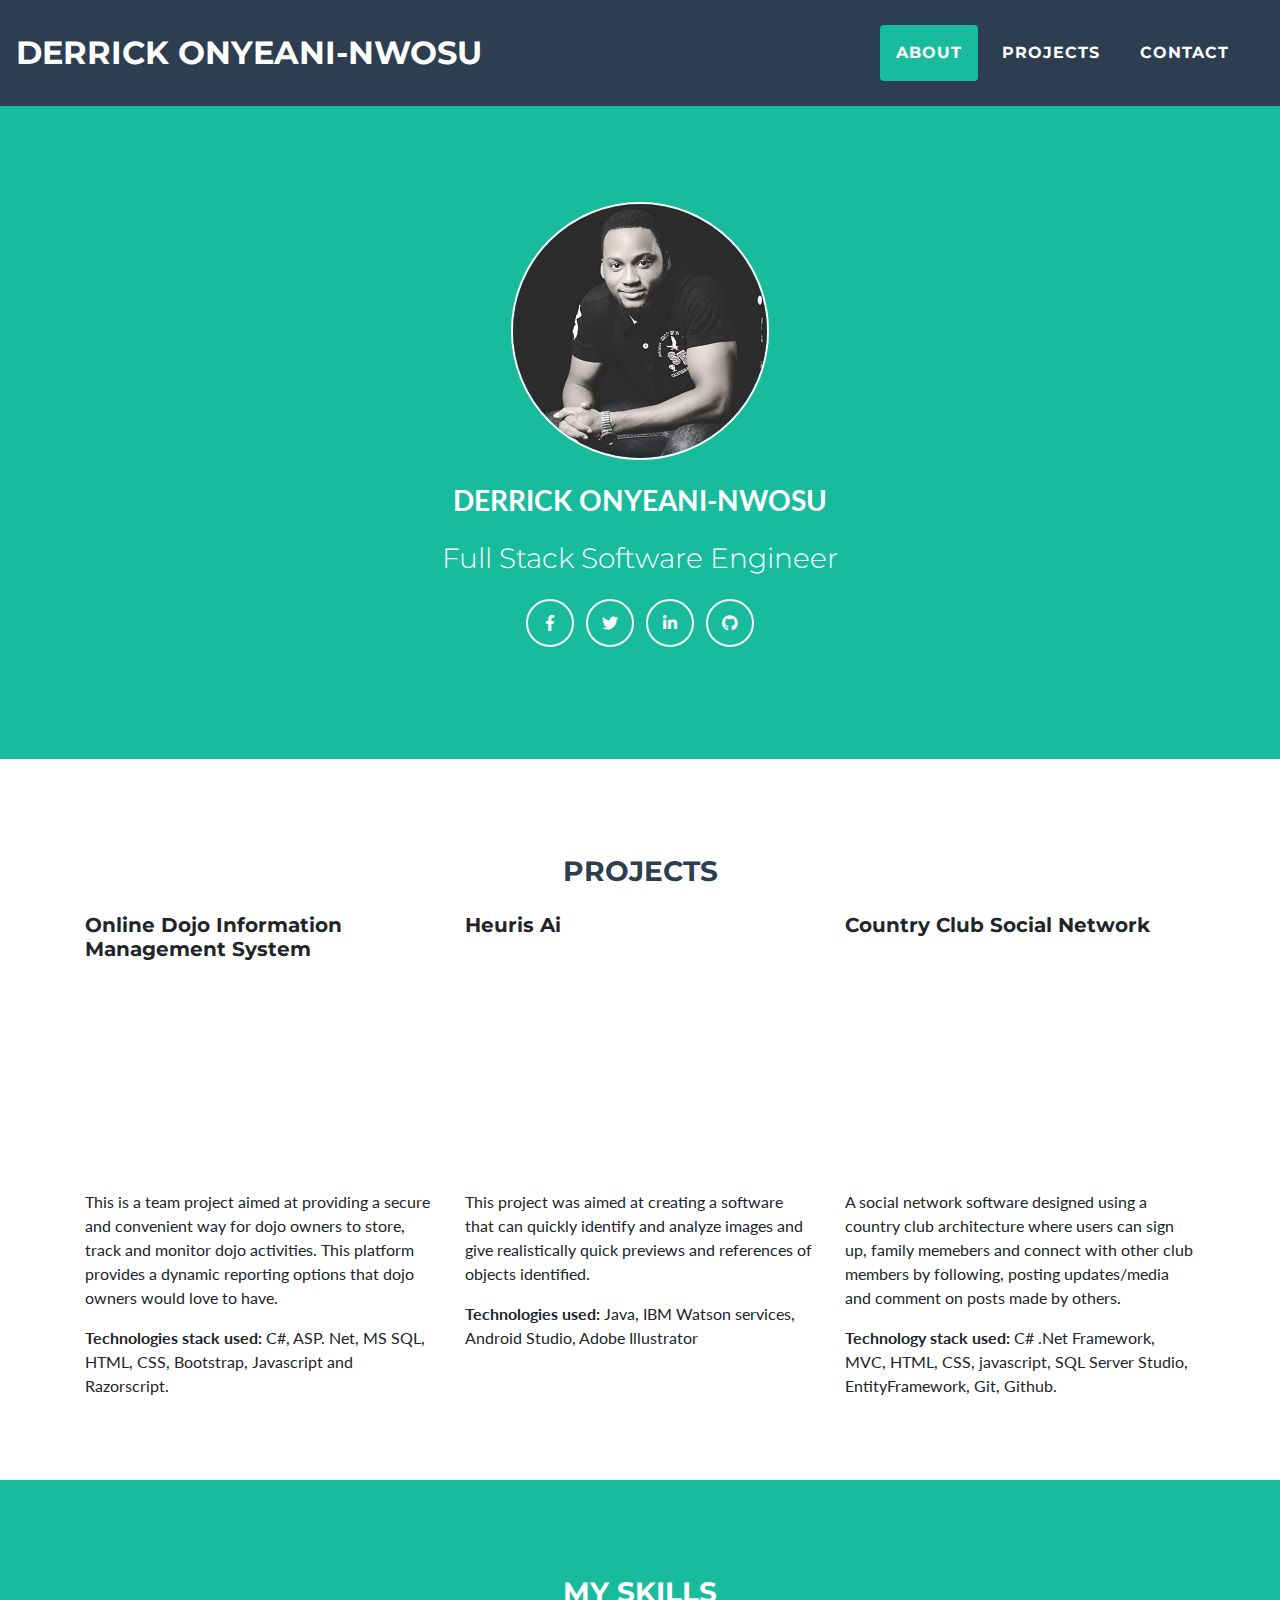
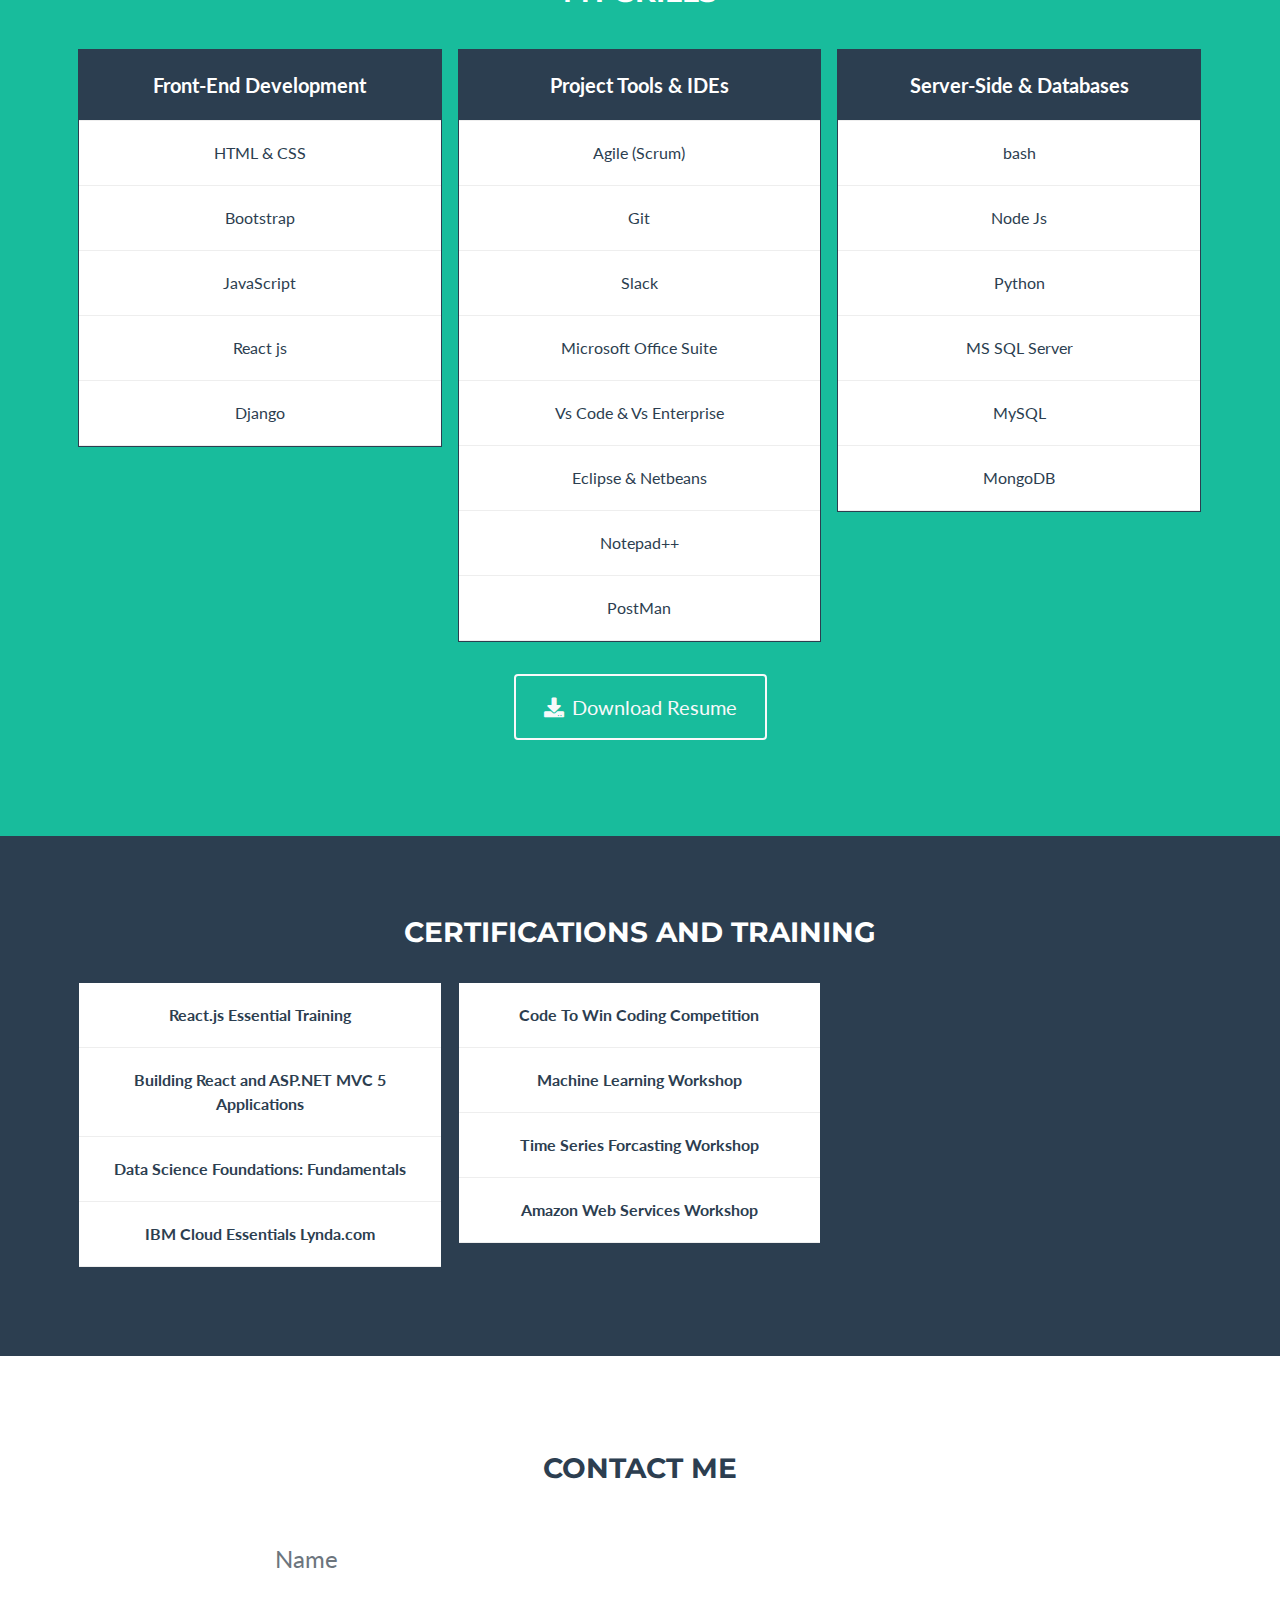
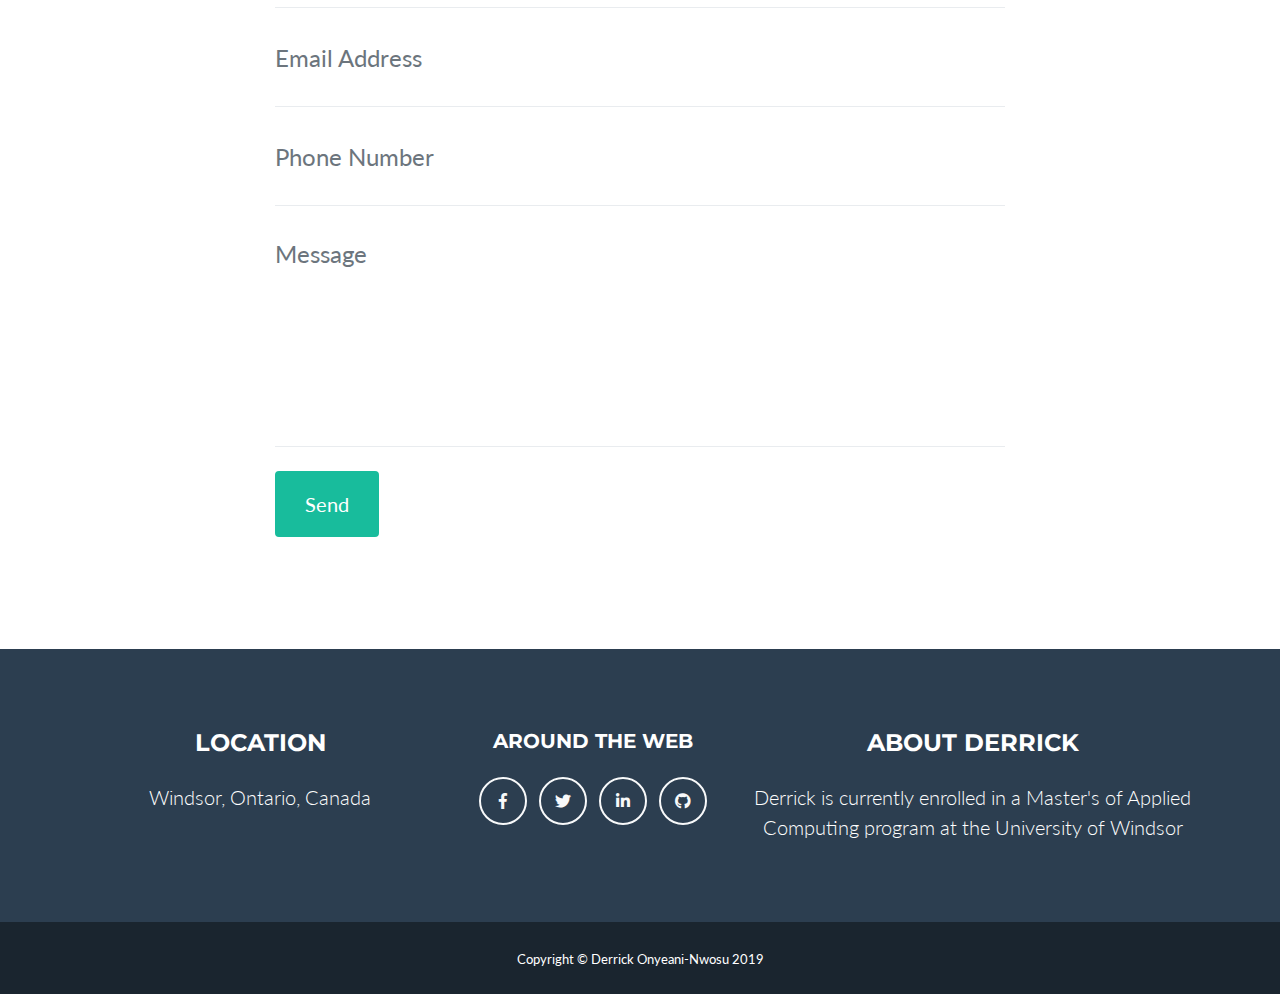
<file: index.html>
<!DOCTYPE html>
<html lang="en">

<head>

  <meta charset="utf-8">
  <meta name="viewport" content="width=device-width, initial-scale=1, shrink-to-fit=no">
  <meta name="description" content="">
  <meta name="author" content="">

  <title>Derrick Onyeani-Nwosu - e-portfolio</title>

  <!-- Bootstrap core CSS -->
  <link href="vendor/bootstrap/css/bootstrap.min.css" rel="stylesheet">

  <!-- Custom fonts for this template -->
  <link href="vendor/fontawesome-free/css/all.min.css" rel="stylesheet" type="text/css">
  <link href="https://fonts.googleapis.com/css?family=Montserrat:400,700" rel="stylesheet" type="text/css">
  <link href="https://fonts.googleapis.com/css?family=Lato:400,700,400italic,700italic" rel="stylesheet" type="text/css">

  <!-- Plugin CSS -->
  <link href="vendor/magnific-popup/magnific-popup.css" rel="stylesheet" type="text/css">

  <!-- Custom styles for this template -->
  <link href="css/freelancer.min.css" rel="stylesheet">

</head>

<body id="page-top">

  <!-- Navigation -->
  <nav class="navbar navbar-expand-lg bg-secondary fixed-top text-uppercase" id="mainNav">
  <a class="navbar-brand js-scroll-trigger" href="#page-top">Derrick Onyeani-Nwosu</a>
      <button class="navbar-toggler navbar-toggler-right text-uppercase bg-primary text-white rounded" type="button" data-toggle="collapse" data-target="#navbarResponsive" aria-controls="navbarResponsive" aria-expanded="false" aria-label="Toggle navigation">
        Menu
        <i class="fas fa-bars"></i>
      </button>

    <div class="container">
      <div class="collapse navbar-collapse" id="navbarResponsive">
        <ul class="navbar-nav ml-auto">
          <li class="nav-item mx-0 mx-lg-1">
            <a class="nav-link py-3 px-0 px-lg-3 rounded js-scroll-trigger" href="#about">About</a>
          </li>
          <li class="nav-item mx-0 mx-lg-1">
            <a class="nav-link py-3 px-0 px-lg-3 rounded js-scroll-trigger" href="#portfolio">Projects</a>
          </li>
          <li class="nav-item mx-0 mx-lg-1">
            <a class="nav-link py-3 px-0 px-lg-3 rounded js-scroll-trigger" href="#contact">Contact</a>
          </li>
        </ul>
      </div>
    </div>
  </nav>

  <!-- Header -->
  <header id="about" class="masthead bg-primary text-white text-center">
      <div class="container">
      <img class="rounded-circle" style="border:2px solid rgb(255, 255, 255)" src="img/profile.png" alt="Derrick Onyeani-Nwosu">
      <br/>
      <br/>
      <h2 class="text-uppercase mb-4">Derrick Onyeani-Nwosu</h2>
      <h3 class="font-weight-light mb-0">Full Stack Software Engineer</h3><br/>
     
      <!--Social Buttons-->
      <div class="col-md-30 mb-3 m	b-lg-0">
        <ul class="list-inline mb-0">
        <li class="list-inline-item">
          <a class="btn btn-outline-light btn-social text-center rounded-circle" href="https://www.facebook.com/Derrq"target="_blank">
          <i class="fab fa-fw fa-facebook-f"></i>
          </a>
        </li>
        <li class="list-inline-item">
          <a class="btn btn-outline-light btn-social text-center rounded-circle" href="https://twitter.com/Derrqq"target="_blank">
          <i class="fab fa-fw fa-twitter"></i>
          </a>
        </li>
        <li class="list-inline-item">
          <a class="btn btn-outline-light btn-social text-center rounded-circle" href="https://www.linkedin.com/in/derrick-onyeani-nwosu-8194308b/"target="_blank">
          <i class="fab fa-fw fa-linkedin-in"></i>
          </a>
        </li>
        <li class="list-inline-item">
          <a class="btn btn-outline-light btn-social text-center rounded-circle" href="https://github.com/Derrq/"target="_blank">
          <i class="fab fa-fw fa-github"></i>
          </a>
        </li>
        </ul>
      </div>
    </div>
  </header>

  <!-- Portfolio Grid Section -->
  <section class="portfolio" id="portfolio">
    <div class="container">
      <h3 class="text-center text-uppercase text-secondary mb-0">Projects</h3>
      <br/>
      <div class="row">
        <div class="col-md-6 col-lg-4">
          <!-- <a class="portfolio-item d-block mx-auto" href="#portfolio-modal-1">
            <div class="portfolio-item-caption d-flex position-absolute h-100 w-100">
              <div class="portfolio-item-caption-content my-auto w-100 text-center text-white">
                <i class="fas fa-search-plus fa-3x"></i>
              </div>
            </div></a> -->
            <h5>Online Dojo Information Management System</h5>
            <div class="embed-responsive embed-responsive-16by9">
              <iframe class="embed-responsive-item" src="https://www.youtube.com/embed/h5LOx8O-h9Q" allowfullscreen></iframe>
            </div> <br/>
            <p>This is a team project aimed at providing a secure and convenient way for dojo owners to store, track and monitor dojo activities. This platform provides a dynamic reporting options that dojo owners would love to have.</p>
            <p><b>Technologies stack used:</b> C#, ASP. Net, MS SQL, HTML, CSS, Bootstrap, Javascript and Razorscript.</p>
          
        </div>
        <div class="col-md-6 col-lg-4">
            <h5>Heuris Ai</h5><br/>
            <div class="embed-responsive embed-responsive-16by9">
              <iframe class="embed-responsive-item" src="https://www.youtube.com/embed/yI9lgqAbh_Q" allowfullscreen></iframe>
            </div><br/>
            <p>This project was aimed at creating a software that can quickly identify and analyze images and give realistically quick previews and references of objects identified. </p>
            <p><b>Technologies used:</b> Java, IBM Watson services, Android Studio, Adobe Illustrator  </p>
        </div>
        <div class="col-md-6 col-lg-4">
            <h5>Country Club Social Network</h5><br/>
  
            <div class="embed-responsive embed-responsive-16by9">
              <iframe class="embed-responsive-item" src="https://www.youtube.com/embed/fF-SXm44abQ" allowfullscreen></iframe>
            </div><br/>
            <p>A social network software designed using a country club architecture where users can sign up, family memebers and connect with other club members by following, posting updates/media and comment on posts made by others. 
                </p>
            <p><b>Technology stack used:</b> C# .Net Framework, MVC, HTML, CSS, javascript, SQL Server Studio, EntityFramework, Git, Github.</p>
        </div>
      </div>
    </div>
  </section>

  <!-- Skills Section -->
  <!-- About Section -->
  <section class="bg-primary text-white mb-0" id="about">
    <div class="container">
      <h3 class="text-center text-uppercase text-white">My Skills</h3>
      <br/>
      <div class ="row">
          <div class="columns">
            <ul class="skills">
            <li class="header"><b>Front-End Development</b></li>
            <li class="black">HTML & CSS</li>
            <li>Bootstrap</li>
            <li>JavaScript</li>
            <li>React js</li>
            <li>Django</li>
            </ul>
          </div>

          <div class="columns">
            <ul class="skills">
            <li class="header"><b>Project Tools & IDEs</b></li>
            <li class="black">Agile (Scrum)</li>
            <li>Git</li>
            <li>Slack</li>
            <li>Microsoft Office Suite</li>
            <li>Vs Code & Vs Enterprise</li>
            <li>Eclipse & Netbeans</li>
            <li>Notepad++</li>
            <li>PostMan </li>
            </ul>
          </div>

          <div class="columns">
            <ul class="skills">
            <li class="header"><b>Server-Side & Databases</b></li>
            <li class="black">bash</li>
            <li>Node Js</li>
            <li>Python</li>
            <li>MS SQL Server</li>
            <li>MySQL</li>
            <li>MongoDB</li>
            </ul>
          </div>
      </div>
      <div class="text-center mt-4">
		    <a class="btn btn-xl btn-outline-light" href="resume.pdf" target="_blank" download> <i class="fas fa-download mr-2"></i>Download Resume </a>
      </div>
    </div>
  </section>

  <!-- Cert & Training Section -->
  <section id="Interest"class="footer text-center">
    <div class="container">
      <h3 class="text-center text-uppercase text-white mb-0">Certifications and Training</h3>
      <br/>
      <div class="row">
      <div class="columns">
       <ul class="skills">
          <li><b>React.js Essential Training</b>

          </li>
        
          <li><b>Building React and ASP.NET MVC 5 Applications</b>

            </li>

          <li><b>Data Science Foundations: Fundamentals</b>
            
            </li> 

          <li><b>IBM Cloud Essentials Lynda.com</b>

            </li>              
        </ul>    
    </div>
    
    <div class="columns">
            <div class="col-md-30 mb-3 m	b-lg-0">

                    <ul class="skills">
                      <li><b>Code To Win Coding Competition</b></li>
                      <li><b>Machine Learning Workshop</b></li>
                      <li><b>Time Series Forcasting Workshop</b></li>
                      <li><b>Amazon Web Services Workshop</b></li>
            
                    </ul>
                    </div>
    </div>
     </div>


     </section>
  <!-- Contact Section -->
  <section id="contact">
    <div class="container">
      <h3 class="text-center text-uppercase text-secondary mb-0">Contact Me</h3>
      <br/>
      <div class="row">
        <div class="col-lg-8 mx-auto">
          <!-- To configure the contact form email address, go to mail/contact_me.php and update the email address in the PHP file on line 19. -->
          <!-- The form should work on most web servers, but if the form is not working you may need to configure your web server differently. -->
          <form name="sentMessage" id="contactForm" novalidate="novalidate">
            <div class="control-group">
              <div class="form-group floating-label-form-group controls mb-0 pb-2">
                <label>Name</label>
                <input class="form-control" id="name" type="text" placeholder="Name" required="required" data-validation-required-message="Please enter your name.">
                <p class="help-block text-danger"></p>
              </div>
            </div>
            <div class="control-group">
              <div class="form-group floating-label-form-group controls mb-0 pb-2">
                <label>Email Address</label>
                <input class="form-control" id="email" type="email" placeholder="Email Address" required="required" data-validation-required-message="Please enter your email address.">
                <p class="help-block text-danger"></p>
              </div>
            </div>
            <div class="control-group">
              <div class="form-group floating-label-form-group controls mb-0 pb-2">
                <label>Phone Number</label>
                <input class="form-control" id="phone" type="tel" placeholder="Phone Number" required="required" data-validation-required-message="Please enter your phone number.">
                <p class="help-block text-danger"></p>
              </div>
            </div>
            <div class="control-group">
              <div class="form-group floating-label-form-group controls mb-0 pb-2">
                <label>Message</label>
                <textarea class="form-control" id="message" rows="5" placeholder="Message" required="required" data-validation-required-message="Please enter a message."></textarea>
                <p class="help-block text-danger"></p>
              </div>
            </div>
            <br>
            <div id="success"></div>
            <div class="form-group">
              <button type="submit" class="btn btn-primary btn-xl" id="sendMessageButton">Send</button>
            </div>
          </form>
        </div>
      </div>
    </div>
  </section>

  <!-- Footer -->
  <footer class="footer text-center">
    <div class="container">
      <div class="row">
        <div class="col-md-4 mb-5 mb-lg-0">
          <h4 class="text-uppercase mb-4">Location</h4>
          <p class="lead mb-0"> Windsor, Ontario, Canada
          </p>
        </div>

	    <div class="col-md-3 mb-3 m	b-lg-0">
		 <h5 class="text-uppercase mb-4">Around the Web</h5>
          <ul class="list-inline mb-0">
            <li class="list-inline-item">
              <a class="btn btn-outline-light btn-social text-center rounded-circle" href="https://www.facebook.com/Derrq"target="_blank">
                <i class="fab fa-fw fa-facebook-f"></i>
              </a>
            </li>
            <li class="list-inline-item">
              <a class="btn btn-outline-light btn-social text-center rounded-circle" href="https://twitter.com/Derrqq"target="_blank">
                <i class="fab fa-fw fa-twitter"></i>
              </a>
            </li>
            <li class="list-inline-item">
              <a class="btn btn-outline-light btn-social text-center rounded-circle" href="https://www.linkedin.com/in/derrick-onyeani-nwosu-8194308b/"target="_blank">
                <i class="fab fa-fw fa-linkedin-in"></i>
              </a>
            </li>
            <li class="list-inline-item">
              <a class="btn btn-outline-light btn-social text-center rounded-circle" href="https://github.com/Derrq/"target="_blank">
              <i class="fab fa-fw fa-github"></i>
              </a>
            </li>
          </ul>
        </div>		  

        <div class="col-md-5">
          <h4 class="text-uppercase mb-4">About Derrick</h4>
          <p class="lead mb-0">Derrick is currently enrolled in a Master's of Applied Computing program at the University of Windsor</p>
        </div>
      </div>
    </div>
  </footer>

  <div class="copyright py-4 text-center text-white">
    <div class="container">
      <small>Copyright &copy; Derrick Onyeani-Nwosu 2019</small>
    </div>
  </div>

  <!-- Scroll to Top Button (Only visible on small and extra-small screen sizes) -->
  <div class="scroll-to-top d-lg-none position-fixed ">
    <a class="js-scroll-trigger d-block text-center text-white rounded" href="#page-top">
      <i class="fa fa-chevron-up"></i>
    </a>
  </div>

  <!-- Portfolio Modals -->

  <!-- Portfolio Modal 1 -->
  <div class="portfolio-modal mfp-hide" id="portfolio-modal-4">
      <div class="portfolio-modal-dialog bg-white">
        <a class="close-button d-none d-md-block portfolio-modal-dismiss" href="#">
          <i class="fa fa-3x fa-times"></i>
        </a>
        <div class="container text-center">
          <div class="row">
            <div class="col-lg-8 mx-auto">
              <h2 class="text-secondary text-uppercase mb-0">Country Club Social Network</h2>
              <div class="embed-responsive embed-responsive-16by9">
                  <iframe class="embed-responsive-item" src="https://www.youtube.com/embed/fF-SXm44abQ" allowfullscreen></iframe>
                </div>
              <p class="mb-5">A social network software designed using a country club architecture where users can sign up, family memebers and connect with other club members by following, posting updates/media and comment on posts made by others. 
              </p>
              <p>  
                Technology stack used:C# .Net Framework, MVC, HTML, CSS, javascript, SQL Server Studio, EntityFramework, Git, Github.</p>
              <a class="btn btn-primary btn-lg rounded-pill portfolio-modal-dismiss" href="#">
                <i class="fa fa-close"></i>
                Close Project</a>
            </div>
          </div>
        </div>
      </div>
    </div>

  <!-- Portfolio Modal 2 -->
  <div class="portfolio-modal mfp-hide" id="portfolio-modal-1">
    <div class="portfolio-modal-dialog bg-white">
      <a class="close-button d-none d-md-block portfolio-modal-dismiss" href="#">
        <i class="fa fa-3x fa-times"></i>
      </a>
      <div class="container text-center">
        <div class="row">
          <div class="col-lg-8 mx-auto">
            <h2 class="text-secondary text-uppercase mb-0">Online Dojo Information Management System</h2>
            <div class="embed-responsive embed-responsive-16by9">
              <iframe class="embed-responsive-item" src="https://www.youtube.com/embed/h5LOx8O-h9Q" allowfullscreen></iframe>
            </div>
            <p class="mb-5">This is a team project aimed at providing a secure and convenient way for dojo owners to store, track and monitor dojo activities. This platform provides a dynamic reporting options that dojo owners would love to have.</p>
            <p>Technologies stack used: C#, ASP. Net, MS SQL, HTML, CSS, Bootstrap, Javascript and Razorscript.</p>
            <a class="btn btn-primary btn-lg rounded-pill portfolio-modal-dismiss" href="#">
              <i class="fa fa-close"></i>
              Close Project</a>
          </div>
        </div>
      </div>
    </div>
  </div>

  <!-- Portfolio Modal 3 -->
  <div class="portfolio-modal mfp-hide" id="portfolio-modal-2">
    <div class="portfolio-modal-dialog bg-white">
      <a class="close-button d-none d-md-block portfolio-modal-dismiss" href="#">
        <i class="fa fa-3x fa-times"></i>
      </a>
      <div class="container text-center">
        <div class="row">
          <div class="col-lg-8 mx-auto">
            <h2 class="text-secondary text-uppercase mb-0">Heuris AI</h2>
            <img class="img-fluid mb-5" src="img/portfolio/cake.png" alt="">
            <p class="mb-5">This project was aimed at creating a software that can quickly identify and analyze images and give realistically quick previews and references of objects identified. 
              Technologies used: Java, IBM Watson services, Android Studio, Adobe Illustrator  </p>
            <a class="btn btn-primary btn-lg rounded-pill portfolio-modal-dismiss" href="#">
              <i class="fa fa-close"></i>
              Close Project</a>
			  <a class="btn btn-primary btn-lg rounded-pill portfolio-modal-dismiss" href="#">
              <i class="fa fa-close"></i>
              View Project</a>
          </div>
        </div>
      </div>
    </div>
  </div>

  <!-- Portfolio Modal 4 -->
  <div class="portfolio-modal mfp-hide" id="portfolio-modal-3">
    <div class="portfolio-modal-dialog bg-white">
      <a class="close-button d-none d-md-block portfolio-modal-dismiss" href="#">
        <i class="fa fa-3x fa-times"></i>
      </a>
      <div class="container text-center">
        <div class="row">
          <div class="col-lg-8 mx-auto">
            <h2 class="text-secondary text-uppercase mb-0">Search Engine Noogle</h2>
            <img class="img-fluid mb-5" src="img/portfolio/circus.png" alt="">
            <p class="mb-5">This search engine project was focused majorly on the use of advanced computing concepts such as hash tables, invertedIndex, Tries, RegEx and Crawlers. This is an academic project that was built with Java.</p>
            <a class="btn btn-primary btn-lg rounded-pill portfolio-modal-dismiss" href="#">
              <i class="fa fa-close"></i>
              Close Project</a>
          </div>
        </div>
      </div>
    </div>
  </div>

  <!-- Bootstrap core JavaScript -->
  <script src="vendor/jquery/jquery.min.js"></script>
  <script src="vendor/bootstrap/js/bootstrap.bundle.min.js"></script>

  <!-- Plugin JavaScript -->
  <script src="vendor/jquery-easing/jquery.easing.min.js"></script>
  <script src="vendor/magnific-popup/jquery.magnific-popup.min.js"></script>

  <!-- Contact Form JavaScript -->
  <script src="js/jqBootstrapValidation.js"></script>
  <script src="js/contact_me.js"></script>

  <!-- Custom scripts for this template -->
  <script src="js/freelancer.min.js"></script>

</body>

</html>
</file>
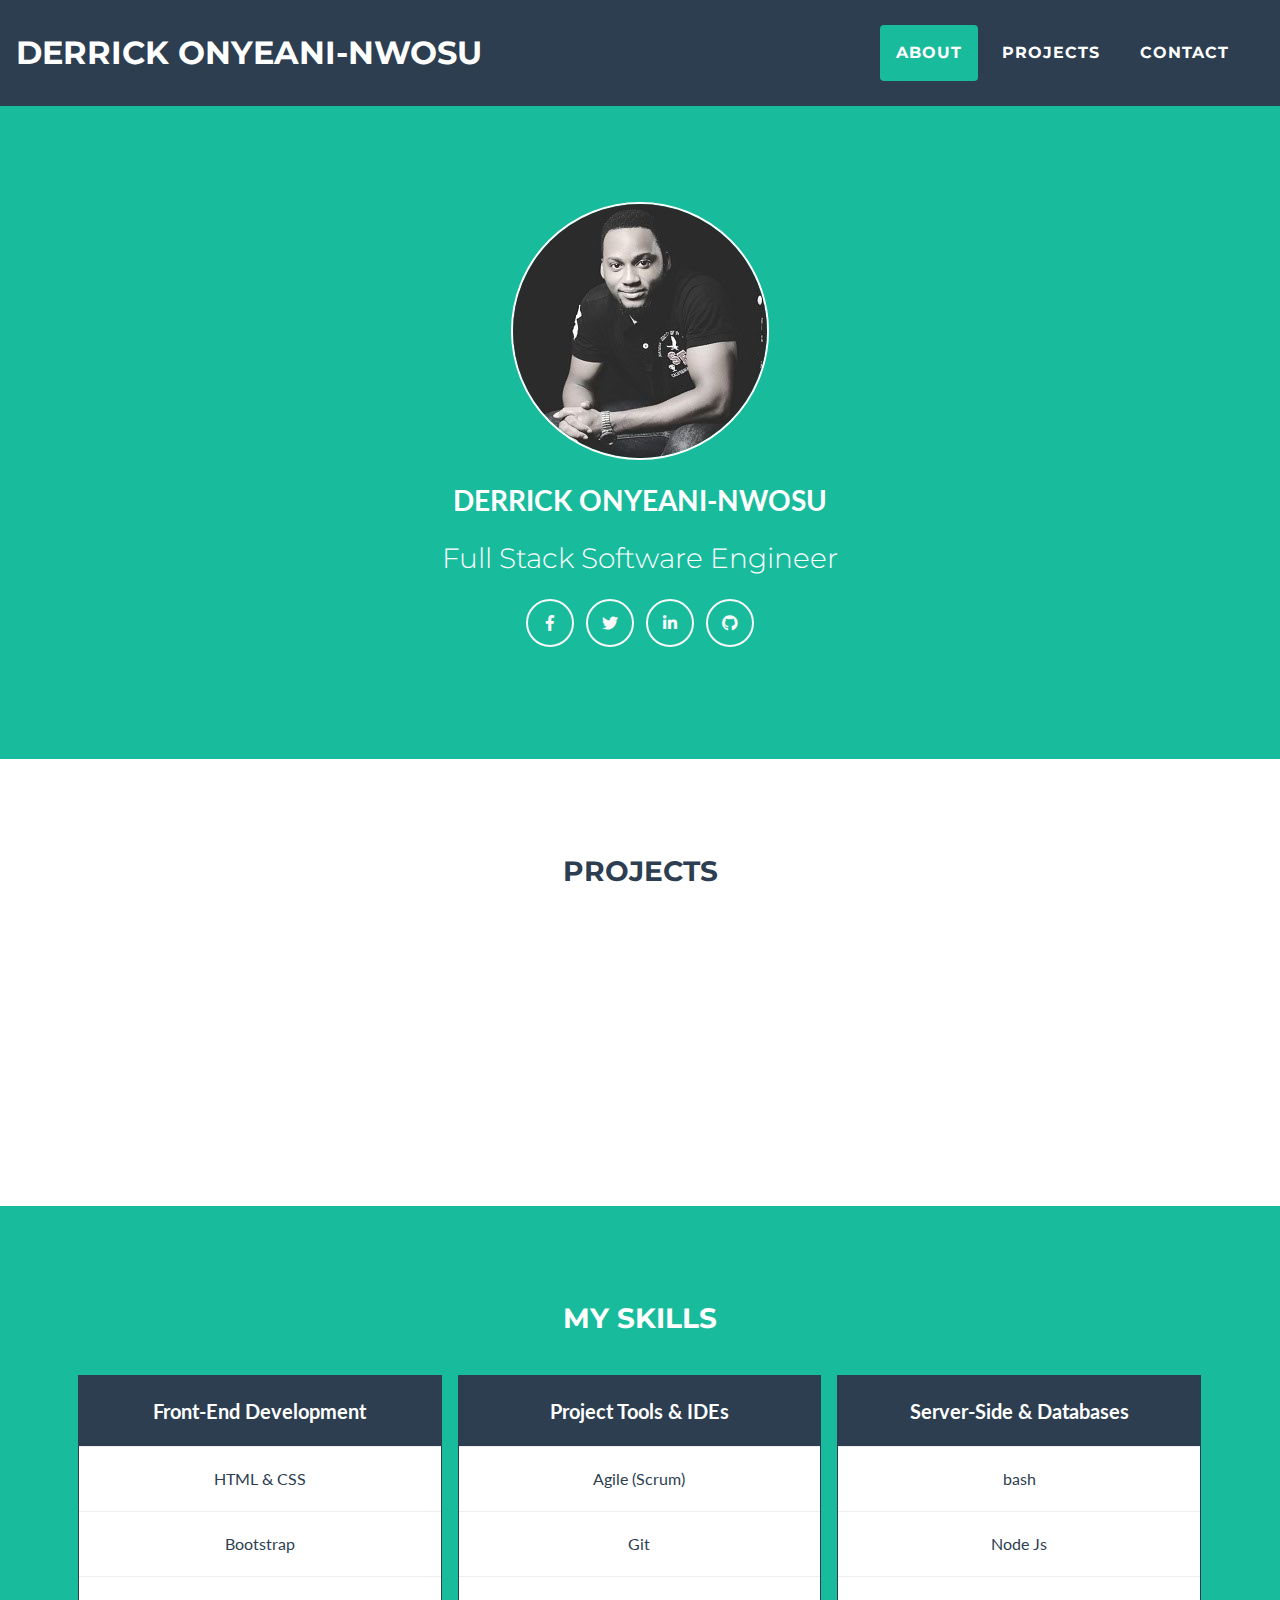
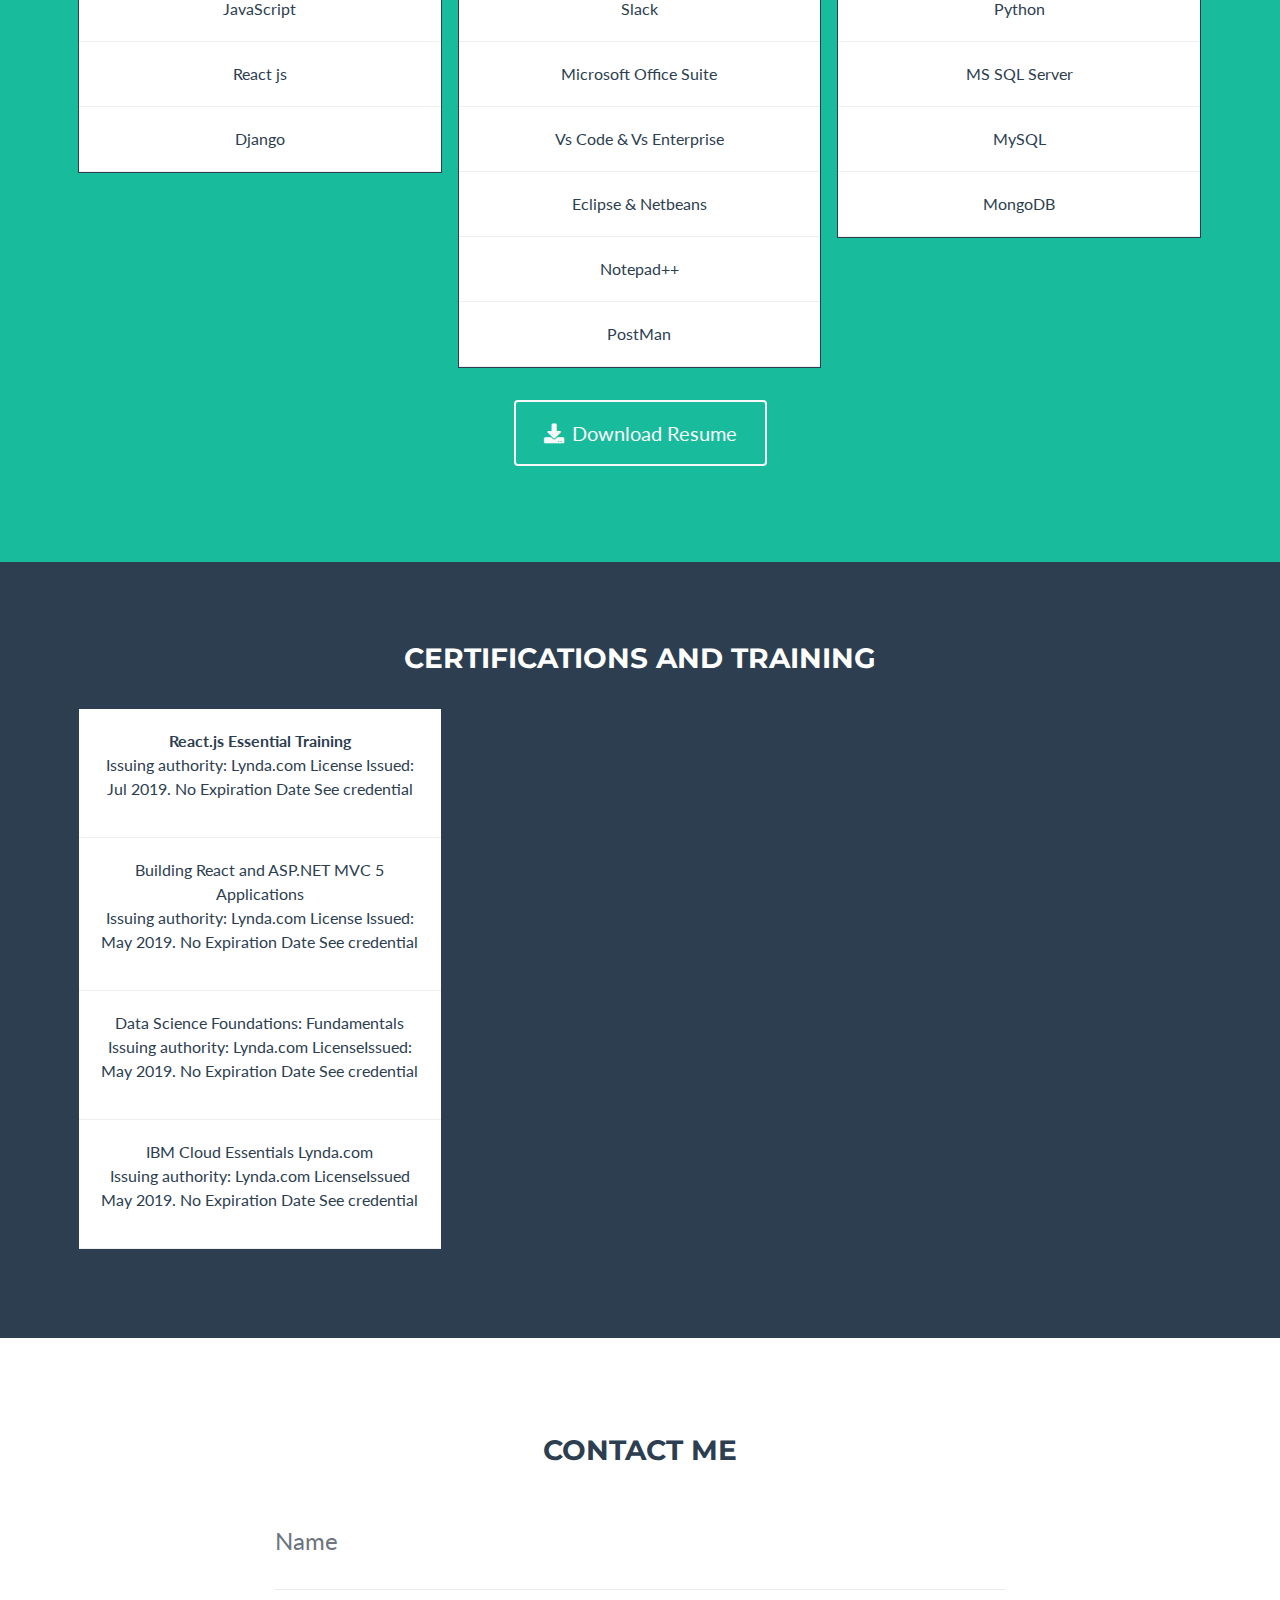
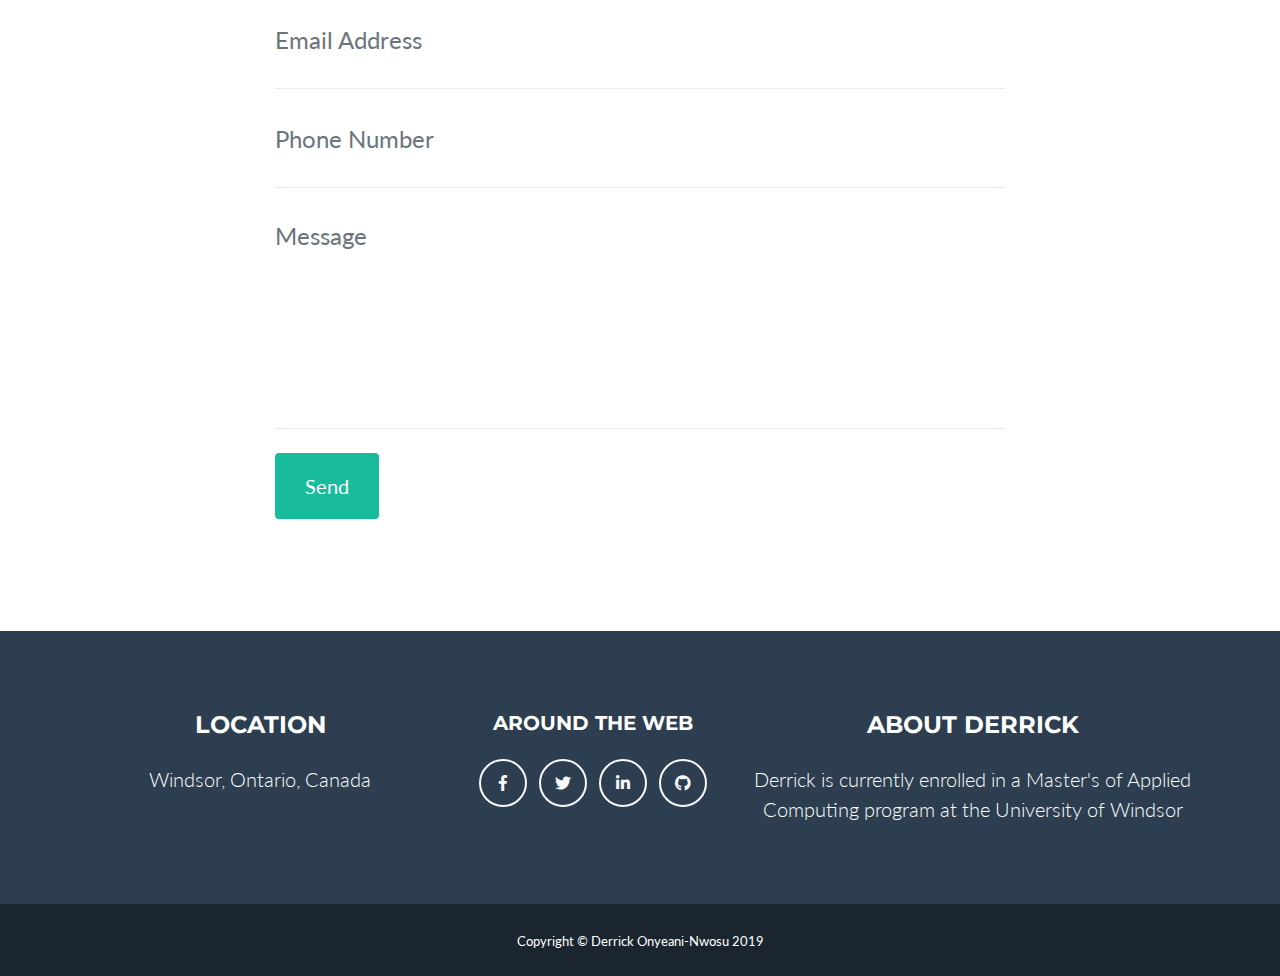
<file: index1.html>
<!DOCTYPE html>
<html lang="en">

<head>

  <meta charset="utf-8">
  <meta name="viewport" content="width=device-width, initial-scale=1, shrink-to-fit=no">
  <meta name="description" content="">
  <meta name="author" content="">

  <title>Derrick Onyeani-Nwosu - e-portfolio</title>

  <!-- Bootstrap core CSS -->
  <link href="vendor/bootstrap/css/bootstrap.min.css" rel="stylesheet">

  <!-- Custom fonts for this template -->
  <link href="vendor/fontawesome-free/css/all.min.css" rel="stylesheet" type="text/css">
  <link href="https://fonts.googleapis.com/css?family=Montserrat:400,700" rel="stylesheet" type="text/css">
  <link href="https://fonts.googleapis.com/css?family=Lato:400,700,400italic,700italic" rel="stylesheet" type="text/css">

  <!-- Plugin CSS -->
  <link href="vendor/magnific-popup/magnific-popup.css" rel="stylesheet" type="text/css">

  <!-- Custom styles for this template -->
  <link href="css/freelancer.min.css" rel="stylesheet">

</head>

<body id="page-top">

  <!-- Navigation -->
  <nav class="navbar navbar-expand-lg bg-secondary fixed-top text-uppercase" id="mainNav">
  <a class="navbar-brand js-scroll-trigger" href="#page-top">Derrick Onyeani-Nwosu</a>
      <button class="navbar-toggler navbar-toggler-right text-uppercase bg-primary text-white rounded" type="button" data-toggle="collapse" data-target="#navbarResponsive" aria-controls="navbarResponsive" aria-expanded="false" aria-label="Toggle navigation">
        Menu
        <i class="fas fa-bars"></i>
      </button>

    <div class="container">
      <div class="collapse navbar-collapse" id="navbarResponsive">
        <ul class="navbar-nav ml-auto">
          <li class="nav-item mx-0 mx-lg-1">
            <a class="nav-link py-3 px-0 px-lg-3 rounded js-scroll-trigger" href="#about">About</a>
          </li>
          <li class="nav-item mx-0 mx-lg-1">
            <a class="nav-link py-3 px-0 px-lg-3 rounded js-scroll-trigger" href="#portfolio">Projects</a>
          </li>
          <li class="nav-item mx-0 mx-lg-1">
            <a class="nav-link py-3 px-0 px-lg-3 rounded js-scroll-trigger" href="#contact">Contact</a>
          </li>
        </ul>
      </div>
    </div>
  </nav>

  <!-- Header -->
  <header id="about" class="masthead bg-primary text-white text-center">
      <div class="container">
      <img class="rounded-circle" style="border:2px solid rgb(255, 255, 255)" src="img/profile.png" alt="Derrick Onyeani-Nwosu">
      <br/>
      <br/>
      <h2 class="text-uppercase mb-4">Derrick Onyeani-Nwosu</h2>
      <h3 class="font-weight-light mb-0">Full Stack Software Engineer</h3><br/>
     
      <!--Social Buttons-->
      <div class="col-md-30 mb-3 m	b-lg-0">
        <ul class="list-inline mb-0">
        <li class="list-inline-item">
          <a class="btn btn-outline-light btn-social text-center rounded-circle" href="https://www.facebook.com/Derrq"target="_blank">
          <i class="fab fa-fw fa-facebook-f"></i>
          </a>
        </li>
        <li class="list-inline-item">
          <a class="btn btn-outline-light btn-social text-center rounded-circle" href="https://twitter.com/Derrqq"target="_blank">
          <i class="fab fa-fw fa-twitter"></i>
          </a>
        </li>
        <li class="list-inline-item">
          <a class="btn btn-outline-light btn-social text-center rounded-circle" href="https://www.linkedin.com/in/derrick-onyeani-nwosu-8194308b/"target="_blank">
          <i class="fab fa-fw fa-linkedin-in"></i>
          </a>
        </li>
        <li class="list-inline-item">
          <a class="btn btn-outline-light btn-social text-center rounded-circle" href="https://github.com/Derrq/"target="_blank">
          <i class="fab fa-fw fa-github"></i>
          </a>
        </li>
        </ul>
      </div>
    </div>
  </header>

  <!-- Portfolio Grid Section -->
  <section class="portfolio" id="portfolio">
    <div class="container">
      <h3 class="text-center text-uppercase text-secondary mb-0">Projects</h3>
      <br/>
      <div class="row">
        <div class="col-md-6 col-lg-4">
          <a class="portfolio-item d-block mx-auto" href="#portfolio-modal-1">
            <div class="portfolio-item-caption d-flex position-absolute h-100 w-100">
              <div class="portfolio-item-caption-content my-auto w-100 text-center text-white">
                <i class="fas fa-search-plus fa-3x"></i>
              </div>
            </div>
            <div class="embed-responsive embed-responsive-16by9">
              <iframe class="embed-responsive-item" src="https://www.youtube.com/embed/h5LOx8O-h9Q" allowfullscreen></iframe>
            </div>
            <!-- <img class="img-fluid" src="img/portfolio/cabin.png" alt=""> -->
          </a>
        </div>
        <div class="col-md-6 col-lg-4">
          <a class="portfolio-item d-block mx-auto" href="#portfolio-modal-2">
            <div class="portfolio-item-caption d-flex position-absolute h-100 w-100">
              <div class="portfolio-item-caption-content my-auto w-100 text-center text-white">
                <i class="fas fa-search-plus fa-3x"></i>
              </div>
            </div>
            <div class="embed-responsive embed-responsive-16by9">
              <iframe class="embed-responsive-item" src="https://www.youtube.com/embed/yI9lgqAbh_Q" allowfullscreen></iframe>
            </div>
            <!-- <img class="img-fluid" src="img/portfolio/cake.png" alt=""> -->
          </a>
        </div>
        <div class="col-md-6 col-lg-4">
          <a class="portfolio-item d-block mx-auto" href="#portfolio-modal-4">
            <div class="portfolio-item-caption d-flex position-absolute h-100 w-100">
              <div class="portfolio-item-caption-content my-auto w-100 text-center text-white">
                <i class="fas fa-search-plus fa-3x"></i>
              </div>
            </div>
            <div class="embed-responsive embed-responsive-16by9">
              <iframe class="embed-responsive-item" src="https://www.youtube.com/embed/fF-SXm44abQ" allowfullscreen></iframe>
            </div>
            <!-- <img class="img-fluid" src="img/portfolio/game.png" alt=""> -->
          </a>
        </div>
      </div>
    </div>
  </section>

  <!-- Skills Section -->
  <!-- About Section -->
  <section class="bg-primary text-white mb-0" id="about">
    <div class="container">
      <h3 class="text-center text-uppercase text-white">My Skills</h3>
      <br/>
      <div class ="row">
          <div class="columns">
            <ul class="skills">
            <li class="header"><b>Front-End Development</b></li>
            <li class="black">HTML & CSS</li>
            <li>Bootstrap</li>
            <li>JavaScript</li>
            <li>React js</li>
            <li>Django</li>
            </ul>
          </div>

          <div class="columns">
            <ul class="skills">
            <li class="header"><b>Project Tools & IDEs</b></li>
            <li class="black">Agile (Scrum)</li>
            <li>Git</li>
            <li>Slack</li>
            <li>Microsoft Office Suite</li>
            <li>Vs Code & Vs Enterprise</li>
            <li>Eclipse & Netbeans</li>
            <li>Notepad++</li>
            <li>PostMan </li>
            </ul>
          </div>

          <div class="columns">
            <ul class="skills">
            <li class="header"><b>Server-Side & Databases</b></li>
            <li class="black">bash</li>
            <li>Node Js</li>
            <li>Python</li>
            <li>MS SQL Server</li>
            <li>MySQL</li>
            <li>MongoDB</li>
            </ul>
          </div>
      </div>
      <div class="text-center mt-4">
		    <a class="btn btn-xl btn-outline-light" href="resume.pdf" target="_blank" download> <i class="fas fa-download mr-2"></i>Download Resume </a>
      </div>
    </div>
  </section>

  <!-- Cert & Training Section -->
  <section id="Interest"class="footer text-center">
    <div class="container">
      <h3 class="text-center text-uppercase text-white mb-0">Certifications and Training</h3>
      <br/>
      <div class="row">
      <div class="columns">
       <ul class="skills">
          <li><b>React.js Essential Training</b>
              <p>Issuing authority: Lynda.com
              
              License Issued: Jul 2019. No Expiration Date
              
              See credential</p>
          </li>
        
          <li>Building React and ASP.NET MVC 5 Applications
              <p>Issuing authority: Lynda.com
              
              License Issued: May 2019. No Expiration Date
              
              See credential</p>
            </li>

          <li>Data Science Foundations: Fundamentals
              <p>Issuing authority: Lynda.com
              
              LicenseIssued: May 2019. No Expiration Date
              
              See credential</p>
            </li> 

          <li>IBM Cloud Essentials Lynda.com

              <p>Issuing authority: Lynda.com
                LicenseIssued May 2019. No Expiration Date
              
              See credential</p>
            </li>              
        </ul>
        </div>
    
    
     </div>


     </section>
  <!-- Contact Section -->
  <section id="contact">
    <div class="container">
      <h3 class="text-center text-uppercase text-secondary mb-0">Contact Me</h3>
      <br/>
      <div class="row">
        <div class="col-lg-8 mx-auto">
          <!-- To configure the contact form email address, go to mail/contact_me.php and update the email address in the PHP file on line 19. -->
          <!-- The form should work on most web servers, but if the form is not working you may need to configure your web server differently. -->
          <form name="sentMessage" id="contactForm" novalidate="novalidate">
            <div class="control-group">
              <div class="form-group floating-label-form-group controls mb-0 pb-2">
                <label>Name</label>
                <input class="form-control" id="name" type="text" placeholder="Name" required="required" data-validation-required-message="Please enter your name.">
                <p class="help-block text-danger"></p>
              </div>
            </div>
            <div class="control-group">
              <div class="form-group floating-label-form-group controls mb-0 pb-2">
                <label>Email Address</label>
                <input class="form-control" id="email" type="email" placeholder="Email Address" required="required" data-validation-required-message="Please enter your email address.">
                <p class="help-block text-danger"></p>
              </div>
            </div>
            <div class="control-group">
              <div class="form-group floating-label-form-group controls mb-0 pb-2">
                <label>Phone Number</label>
                <input class="form-control" id="phone" type="tel" placeholder="Phone Number" required="required" data-validation-required-message="Please enter your phone number.">
                <p class="help-block text-danger"></p>
              </div>
            </div>
            <div class="control-group">
              <div class="form-group floating-label-form-group controls mb-0 pb-2">
                <label>Message</label>
                <textarea class="form-control" id="message" rows="5" placeholder="Message" required="required" data-validation-required-message="Please enter a message."></textarea>
                <p class="help-block text-danger"></p>
              </div>
            </div>
            <br>
            <div id="success"></div>
            <div class="form-group">
              <button type="submit" class="btn btn-primary btn-xl" id="sendMessageButton">Send</button>
            </div>
          </form>
        </div>
      </div>
    </div>
  </section>

  <!-- Footer -->
  <footer class="footer text-center">
    <div class="container">
      <div class="row">
        <div class="col-md-4 mb-5 mb-lg-0">
          <h4 class="text-uppercase mb-4">Location</h4>
          <p class="lead mb-0"> Windsor, Ontario, Canada
          </p>
        </div>

	    <div class="col-md-3 mb-3 m	b-lg-0">
		 <h5 class="text-uppercase mb-4">Around the Web</h5>
          <ul class="list-inline mb-0">
            <li class="list-inline-item">
              <a class="btn btn-outline-light btn-social text-center rounded-circle" href="https://www.facebook.com/Derrq"target="_blank">
                <i class="fab fa-fw fa-facebook-f"></i>
              </a>
            </li>
            <li class="list-inline-item">
              <a class="btn btn-outline-light btn-social text-center rounded-circle" href="https://twitter.com/Derrqq"target="_blank">
                <i class="fab fa-fw fa-twitter"></i>
              </a>
            </li>
            <li class="list-inline-item">
              <a class="btn btn-outline-light btn-social text-center rounded-circle" href="https://www.linkedin.com/in/derrick-onyeani-nwosu-8194308b/"target="_blank">
                <i class="fab fa-fw fa-linkedin-in"></i>
              </a>
            </li>
            <li class="list-inline-item">
              <a class="btn btn-outline-light btn-social text-center rounded-circle" href="https://github.com/Derrq/"target="_blank">
              <i class="fab fa-fw fa-github"></i>
              </a>
            </li>
          </ul>
        </div>		  

        <div class="col-md-5">
          <h4 class="text-uppercase mb-4">About Derrick</h4>
          <p class="lead mb-0">Derrick is currently enrolled in a Master's of Applied Computing program at the University of Windsor</p>
        </div>
      </div>
    </div>
  </footer>

  <div class="copyright py-4 text-center text-white">
    <div class="container">
      <small>Copyright &copy; Derrick Onyeani-Nwosu 2019</small>
    </div>
  </div>

  <!-- Scroll to Top Button (Only visible on small and extra-small screen sizes) -->
  <div class="scroll-to-top d-lg-none position-fixed ">
    <a class="js-scroll-trigger d-block text-center text-white rounded" href="#page-top">
      <i class="fa fa-chevron-up"></i>
    </a>
  </div>

  <!-- Portfolio Modals -->

  <!-- Portfolio Modal 1 -->
  <div class="portfolio-modal mfp-hide" id="portfolio-modal-4">
      <div class="portfolio-modal-dialog bg-white">
        <a class="close-button d-none d-md-block portfolio-modal-dismiss" href="#">
          <i class="fa fa-3x fa-times"></i>
        </a>
        <div class="container text-center">
          <div class="row">
            <div class="col-lg-8 mx-auto">
              <h2 class="text-secondary text-uppercase mb-0">Country Club Social Network</h2>
              <div class="embed-responsive embed-responsive-16by9">
                  <iframe class="embed-responsive-item" src="https://www.youtube.com/embed/fF-SXm44abQ" allowfullscreen></iframe>
                </div>
              <p class="mb-5">A social network software designed using a country club architecture where users can sign up, family memebers and connect with other club members by following, posting updates/media and comment on posts made by others. 
              </p>
              <p>  
                Technology stack used:C# .Net Framework, MVC, HTML, CSS, javascript, SQL Server Studio, EntityFramework, Git, Github.</p>
              <a class="btn btn-primary btn-lg rounded-pill portfolio-modal-dismiss" href="#">
                <i class="fa fa-close"></i>
                Close Project</a>
            </div>
          </div>
        </div>
      </div>
    </div>

  <!-- Portfolio Modal 2 -->
  <div class="portfolio-modal mfp-hide" id="portfolio-modal-1">
    <div class="portfolio-modal-dialog bg-white">
      <a class="close-button d-none d-md-block portfolio-modal-dismiss" href="#">
        <i class="fa fa-3x fa-times"></i>
      </a>
      <div class="container text-center">
        <div class="row">
          <div class="col-lg-8 mx-auto">
            <h2 class="text-secondary text-uppercase mb-0">Online Dojo Information Management System</h2>
            <div class="embed-responsive embed-responsive-16by9">
              <iframe class="embed-responsive-item" src="https://www.youtube.com/embed/h5LOx8O-h9Q" allowfullscreen></iframe>
            </div>
            <p class="mb-5">This is a team project aimed at providing a secure and convenient way for dojo owners to store, track and monitor dojo activities. This platform provides a dynamic reporting options that dojo owners would love to have.</p>
            <p>Technologies stack used: C#, ASP. Net, MS SQL, HTML, CSS, Bootstrap, Javascript and Razorscript.</p>
            <a class="btn btn-primary btn-lg rounded-pill portfolio-modal-dismiss" href="#">
              <i class="fa fa-close"></i>
              Close Project</a>
          </div>
        </div>
      </div>
    </div>
  </div>

  <!-- Portfolio Modal 3 -->
  <div class="portfolio-modal mfp-hide" id="portfolio-modal-2">
    <div class="portfolio-modal-dialog bg-white">
      <a class="close-button d-none d-md-block portfolio-modal-dismiss" href="#">
        <i class="fa fa-3x fa-times"></i>
      </a>
      <div class="container text-center">
        <div class="row">
          <div class="col-lg-8 mx-auto">
            <h2 class="text-secondary text-uppercase mb-0">Heuris AI</h2>
            <img class="img-fluid mb-5" src="img/portfolio/cake.png" alt="">
            <p class="mb-5">This project was aimed at creating a software that can quickly identify and analyze images and give realistically quick previews and references of objects identified. 
              Technologies used: Java, IBM Watson services, Android Studio, Adobe Illustrator  </p>
            <a class="btn btn-primary btn-lg rounded-pill portfolio-modal-dismiss" href="#">
              <i class="fa fa-close"></i>
              Close Project</a>
			  <a class="btn btn-primary btn-lg rounded-pill portfolio-modal-dismiss" href="#">
              <i class="fa fa-close"></i>
              View Project</a>
          </div>
        </div>
      </div>
    </div>
  </div>

  <!-- Portfolio Modal 4 -->
  <div class="portfolio-modal mfp-hide" id="portfolio-modal-3">
    <div class="portfolio-modal-dialog bg-white">
      <a class="close-button d-none d-md-block portfolio-modal-dismiss" href="#">
        <i class="fa fa-3x fa-times"></i>
      </a>
      <div class="container text-center">
        <div class="row">
          <div class="col-lg-8 mx-auto">
            <h2 class="text-secondary text-uppercase mb-0">Search Engine Noogle</h2>
            <img class="img-fluid mb-5" src="img/portfolio/circus.png" alt="">
            <p class="mb-5">This search engine project was focused majorly on the use of advanced computing concepts such as hash tables, invertedIndex, Tries, RegEx and Crawlers. This is an academic project that was built with Java.</p>
            <a class="btn btn-primary btn-lg rounded-pill portfolio-modal-dismiss" href="#">
              <i class="fa fa-close"></i>
              Close Project</a>
          </div>
        </div>
      </div>
    </div>
  </div>

  <!-- Bootstrap core JavaScript -->
  <script src="vendor/jquery/jquery.min.js"></script>
  <script src="vendor/bootstrap/js/bootstrap.bundle.min.js"></script>

  <!-- Plugin JavaScript -->
  <script src="vendor/jquery-easing/jquery.easing.min.js"></script>
  <script src="vendor/magnific-popup/jquery.magnific-popup.min.js"></script>

  <!-- Contact Form JavaScript -->
  <script src="js/jqBootstrapValidation.js"></script>
  <script src="js/contact_me.js"></script>

  <!-- Custom scripts for this template -->
  <script src="js/freelancer.min.js"></script>

</body>

</html>
</file>
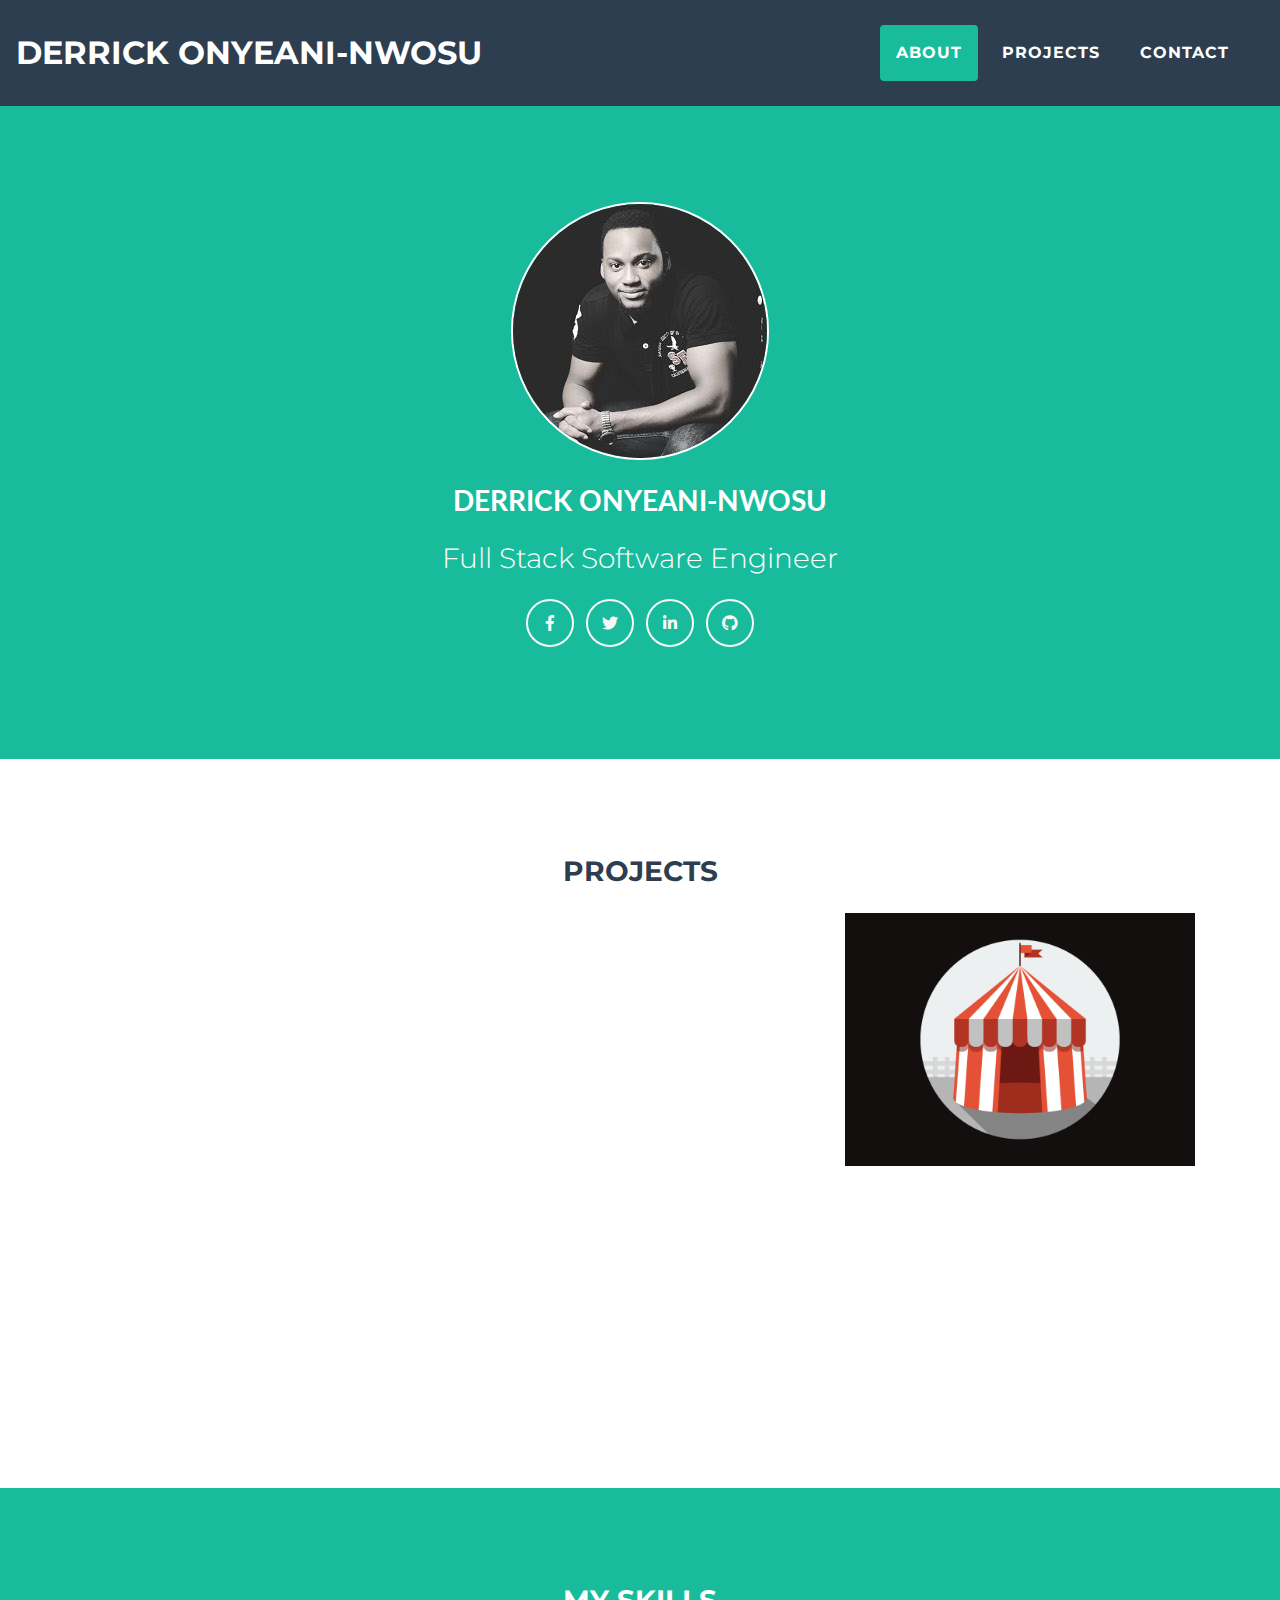
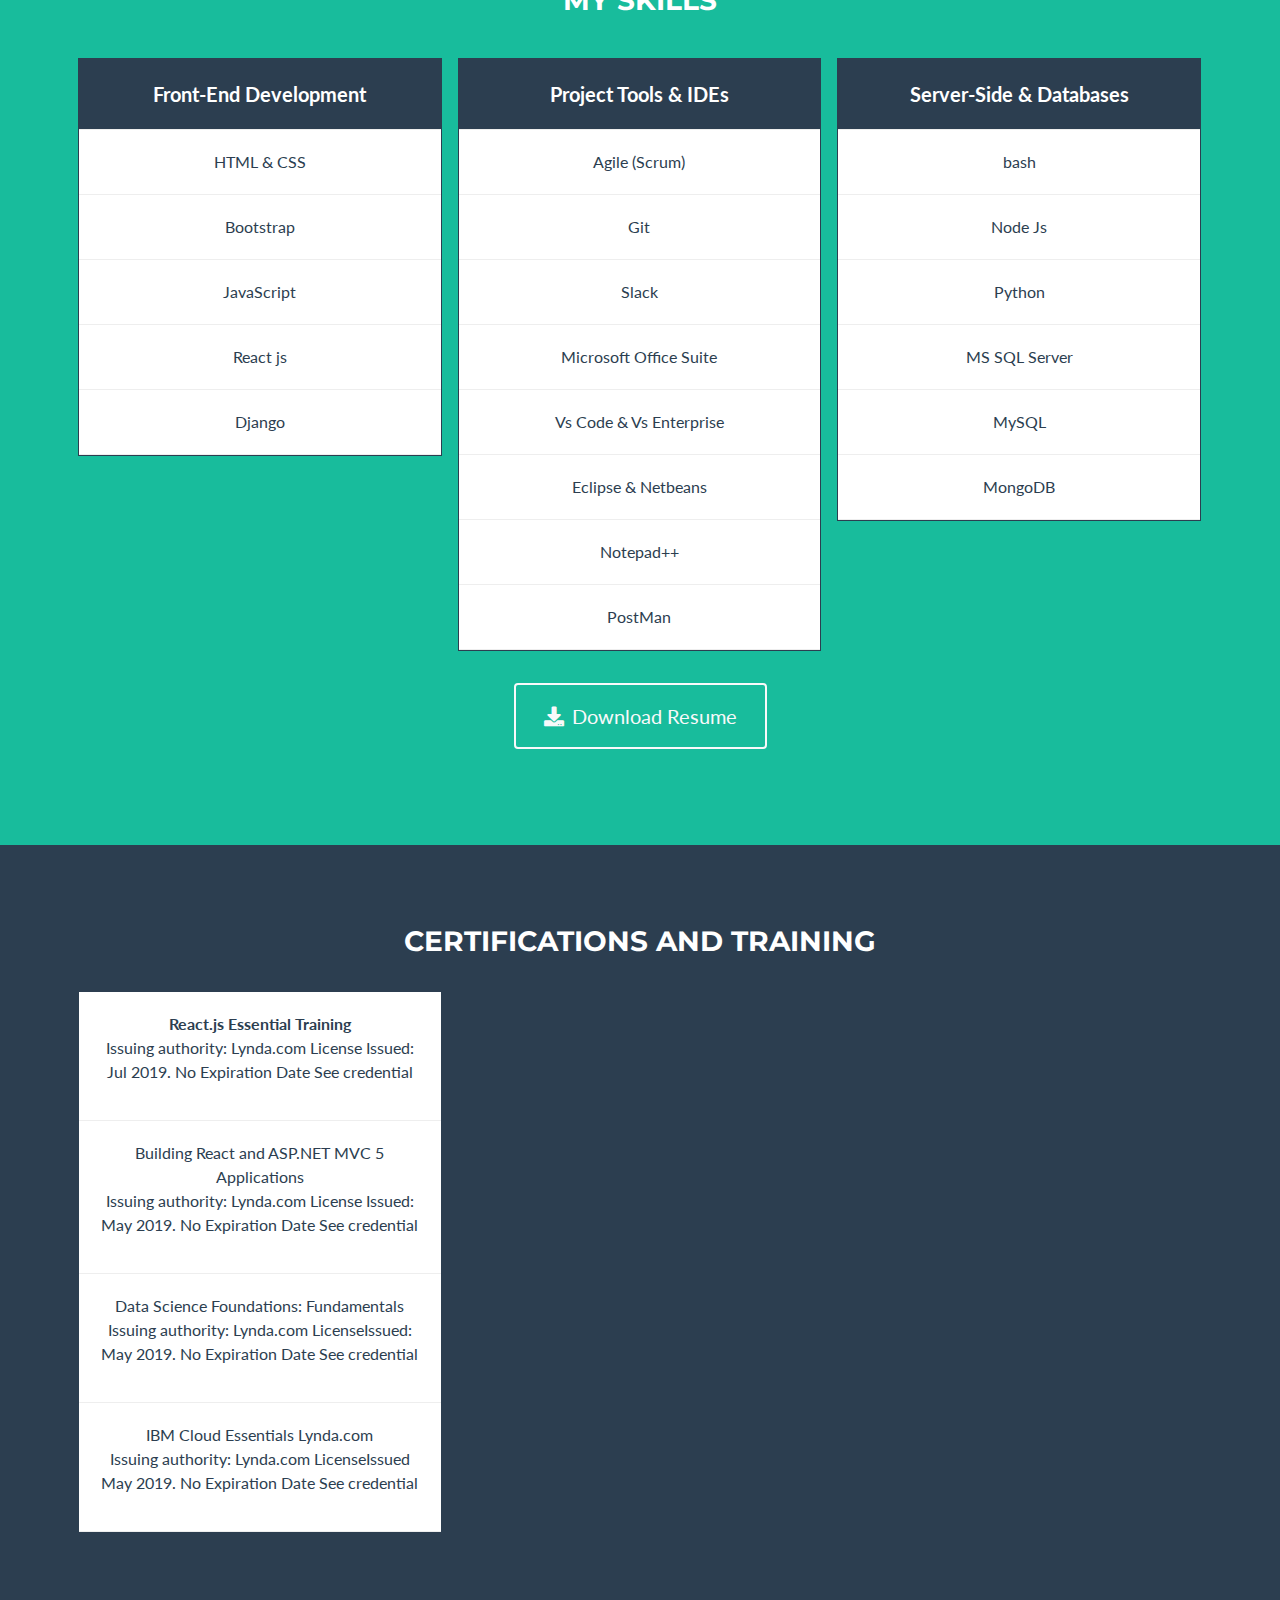
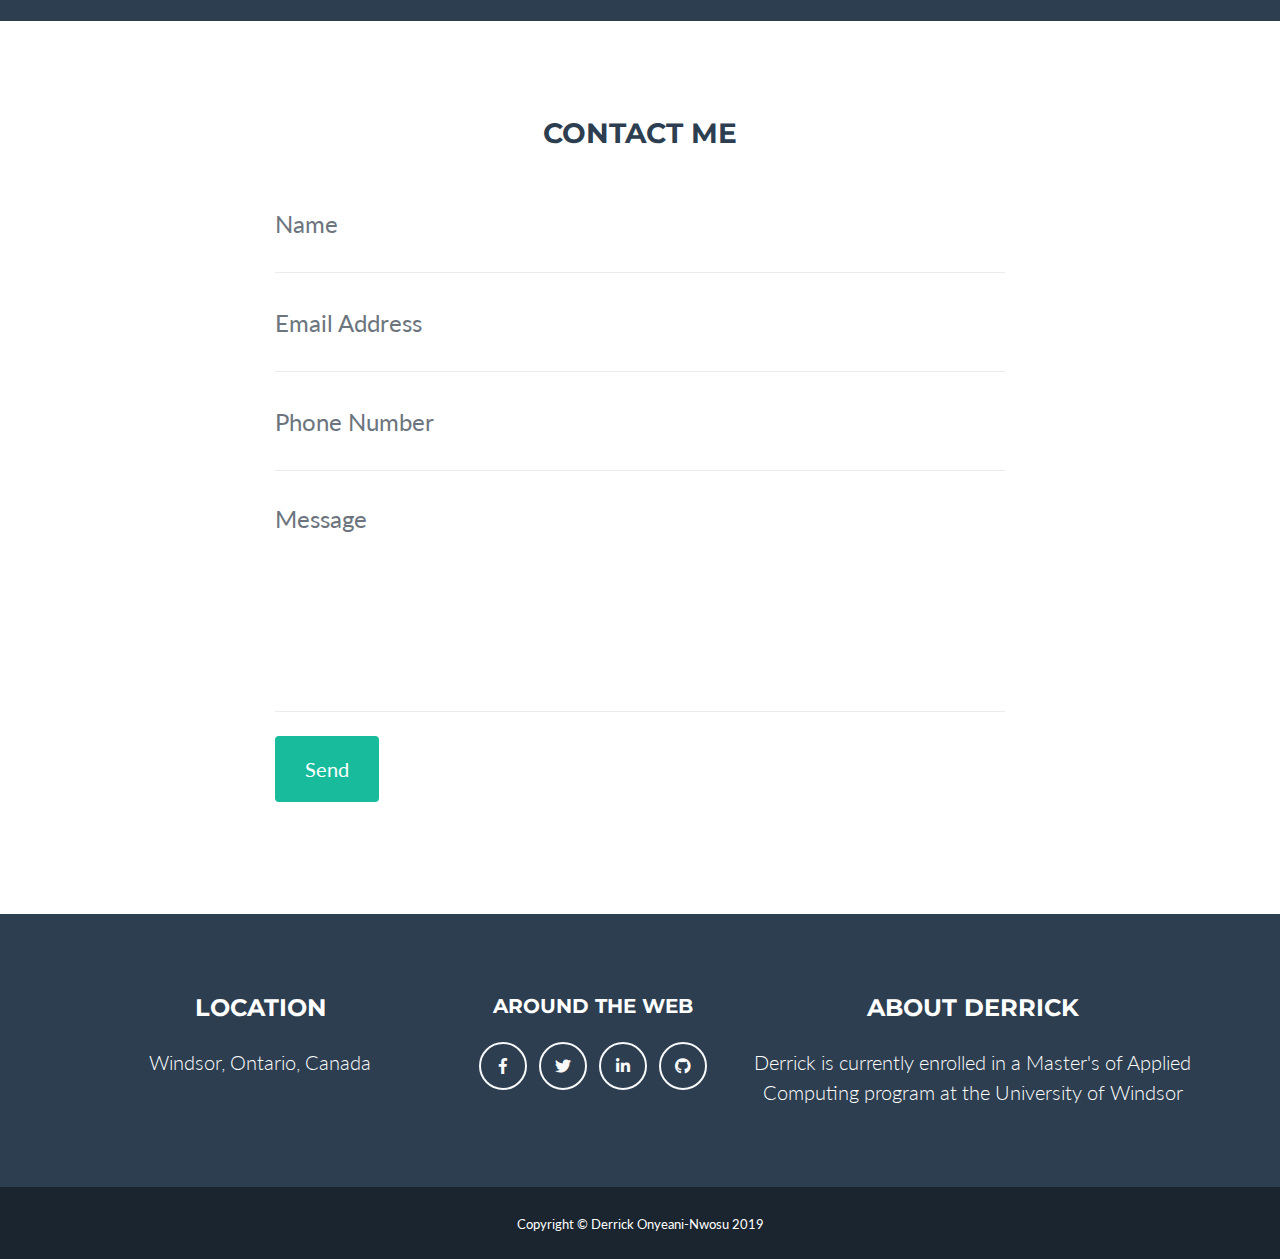
<file: tt.html>
<!DOCTYPE html>
<html lang="en">

<head>

  <meta charset="utf-8">
  <meta name="viewport" content="width=device-width, initial-scale=1, shrink-to-fit=no">
  <meta name="description" content="">
  <meta name="author" content="">

  <title>Derrick Onyeani-Nwosu - e-portfolio</title>

  <!-- Bootstrap core CSS -->
  <link href="vendor/bootstrap/css/bootstrap.min.css" rel="stylesheet">

  <!-- Custom fonts for this template -->
  <link href="vendor/fontawesome-free/css/all.min.css" rel="stylesheet" type="text/css">
  <link href="https://fonts.googleapis.com/css?family=Montserrat:400,700" rel="stylesheet" type="text/css">
  <link href="https://fonts.googleapis.com/css?family=Lato:400,700,400italic,700italic" rel="stylesheet" type="text/css">

  <!-- Plugin CSS -->
  <link href="vendor/magnific-popup/magnific-popup.css" rel="stylesheet" type="text/css">

  <!-- Custom styles for this template -->
  <link href="css/freelancer.min.css" rel="stylesheet">

</head>

<body id="page-top">

  <!-- Navigation -->
  <nav class="navbar navbar-expand-lg bg-secondary fixed-top text-uppercase" id="mainNav">
  <a class="navbar-brand js-scroll-trigger" href="#page-top">Derrick Onyeani-Nwosu</a>
      <button class="navbar-toggler navbar-toggler-right text-uppercase bg-primary text-white rounded" type="button" data-toggle="collapse" data-target="#navbarResponsive" aria-controls="navbarResponsive" aria-expanded="false" aria-label="Toggle navigation">
        Menu
        <i class="fas fa-bars"></i>
      </button>

    <div class="container">
      <div class="collapse navbar-collapse" id="navbarResponsive">
        <ul class="navbar-nav ml-auto">
          <li class="nav-item mx-0 mx-lg-1">
            <a class="nav-link py-3 px-0 px-lg-3 rounded js-scroll-trigger" href="#about">About</a>
          </li>
          <li class="nav-item mx-0 mx-lg-1">
            <a class="nav-link py-3 px-0 px-lg-3 rounded js-scroll-trigger" href="#portfolio">Projects</a>
          </li>
          <li class="nav-item mx-0 mx-lg-1">
            <a class="nav-link py-3 px-0 px-lg-3 rounded js-scroll-trigger" href="#contact">Contact</a>
          </li>
        </ul>
      </div>
    </div>
  </nav>

  <!-- Header -->
  <header id="about" class="masthead bg-primary text-white text-center">
      <div class="container">
      <img class="rounded-circle" style="border:2px solid rgb(255, 255, 255)" src="img/profile.png" alt="Derrick Onyeani-Nwosu">
      <br/>
      <br/>
      <h2 class="text-uppercase mb-4">Derrick Onyeani-Nwosu</h2>
      <h3 class="font-weight-light mb-0">Full Stack Software Engineer</h3><br/>
     
      <!--Social Buttons-->
      <div class="col-md-30 mb-3 m	b-lg-0">
        <ul class="list-inline mb-0">
        <li class="list-inline-item">
          <a class="btn btn-outline-light btn-social text-center rounded-circle" href="https://www.facebook.com/Derrq"target="_blank">
          <i class="fab fa-fw fa-facebook-f"></i>
          </a>
        </li>
        <li class="list-inline-item">
          <a class="btn btn-outline-light btn-social text-center rounded-circle" href="https://twitter.com/Derrqq"target="_blank">
          <i class="fab fa-fw fa-twitter"></i>
          </a>
        </li>
        <li class="list-inline-item">
          <a class="btn btn-outline-light btn-social text-center rounded-circle" href="https://www.linkedin.com/in/derrick-onyeani-nwosu-8194308b/"target="_blank">
          <i class="fab fa-fw fa-linkedin-in"></i>
          </a>
        </li>
        <li class="list-inline-item">
          <a class="btn btn-outline-light btn-social text-center rounded-circle" href="https://github.com/Derrq/"target="_blank">
          <i class="fab fa-fw fa-github"></i>
          </a>
        </li>
        </ul>
      </div>
    </div>
  </header>

  <!-- Portfolio Grid Section -->
  <section class="portfolio" id="portfolio">
    <div class="container">
      <h3 class="text-center text-uppercase text-secondary mb-0">Projects</h3>
      <br/>
      <div class="row">
        <div class="col-md-6 col-lg-4">
          <a class="portfolio-item d-block mx-auto" href="#portfolio-modal-1">
            <div class="portfolio-item-caption d-flex position-absolute h-100 w-100">
              <div class="portfolio-item-caption-content my-auto w-100 text-center text-white">
                <i class="fas fa-search-plus fa-3x"></i>
              </div>
            </div>
            <div class="embed-responsive embed-responsive-16by9">
              <iframe class="embed-responsive-item" src="https://www.youtube.com/embed/h5LOx8O-h9Q" allowfullscreen></iframe>
            </div>
            <!-- <img class="img-fluid" src="img/portfolio/cabin.png" alt=""> -->
          </a>
        </div>
        <div class="col-md-6 col-lg-4">
          <a class="portfolio-item d-block mx-auto" href="#portfolio-modal-2">
            <div class="portfolio-item-caption d-flex position-absolute h-100 w-100">
              <div class="portfolio-item-caption-content my-auto w-100 text-center text-white">
                <i class="fas fa-search-plus fa-3x"></i>
              </div>
            </div>
            <div class="embed-responsive embed-responsive-16by9">
              <iframe class="embed-responsive-item" src="https://www.youtube.com/embed/https://youtu.be/p2qObVxsh_w" allowfullscreen></iframe>
            </div>
            <!-- <img class="img-fluid" src="img/portfolio/cake.png" alt=""> -->
          </a>
        </div>
        <div class="col-md-6 col-lg-4">
          <a class="portfolio-item d-block mx-auto" href="#portfolio-modal-3">
            <div class="portfolio-item-caption d-flex position-absolute h-100 w-100">
              <div class="portfolio-item-caption-content my-auto w-100 text-center text-white">
                <i class="fas fa-search-plus fa-3x"></i>
              </div>
            </div>
            <img class="img-fluid" src="img/portfolio/circus.png" alt="">
          </a>
        </div>
        <div class="col-md-6 col-lg-4">
          <a class="portfolio-item d-block mx-auto" href="#portfolio-modal-4">
            <div class="portfolio-item-caption d-flex position-absolute h-100 w-100">
              <div class="portfolio-item-caption-content my-auto w-100 text-center text-white">
                <i class="fas fa-search-plus fa-3x"></i>
              </div>
            </div>
            <div class="embed-responsive embed-responsive-16by9">
              <iframe class="embed-responsive-item" src="https://www.youtube.com/embed/fF-SXm44abQ" allowfullscreen></iframe>
            </div>
            <!-- <img class="img-fluid" src="img/portfolio/game.png" alt=""> -->
          </a>
        </div>
      </div>
    </div>
  </section>

  <!-- Skills Section -->
  <!-- About Section -->
  <section class="bg-primary text-white mb-0" id="about">
    <div class="container">
      <h3 class="text-center text-uppercase text-white">My Skills</h3>
      <br/>
      <div class ="row">
          <div class="columns">
            <ul class="skills">
            <li class="header"><b>Front-End Development</b></li>
            <li class="black">HTML & CSS</li>
            <li>Bootstrap</li>
            <li>JavaScript</li>
            <li>React js</li>
            <li>Django</li>
            </ul>
          </div>

          <div class="columns">
            <ul class="skills">
            <li class="header"><b>Project Tools & IDEs</b></li>
            <li class="black">Agile (Scrum)</li>
            <li>Git</li>
            <li>Slack</li>
            <li>Microsoft Office Suite</li>
            <li>Vs Code & Vs Enterprise</li>
            <li>Eclipse & Netbeans</li>
            <li>Notepad++</li>
            <li>PostMan </li>
            </ul>
          </div>

          <div class="columns">
            <ul class="skills">
            <li class="header"><b>Server-Side & Databases</b></li>
            <li class="black">bash</li>
            <li>Node Js</li>
            <li>Python</li>
            <li>MS SQL Server</li>
            <li>MySQL</li>
            <li>MongoDB</li>
            </ul>
          </div>
      </div>
      <div class="text-center mt-4">
		    <a class="btn btn-xl btn-outline-light" href="resume.pdf" target="_blank" download> <i class="fas fa-download mr-2"></i>Download Resume </a>
      </div>
    </div>
  </section>

  <!-- Cert & Training Section -->
  <section id="Interest"class="footer text-center">
    <div class="container">
      <h3 class="text-center text-uppercase text-white mb-0">Certifications and Training</h3>
      <br/>
      <div class="row">
      <div class="columns">
       <ul class="skills">
          <li><b>React.js Essential Training</b>
              <p>Issuing authority: Lynda.com
              
              License Issued: Jul 2019. No Expiration Date
              
              See credential</p>
          </li>
        
          <li>Building React and ASP.NET MVC 5 Applications
              <p>Issuing authority: Lynda.com
              
              License Issued: May 2019. No Expiration Date
              
              See credential</p>
            </li>

          <li>Data Science Foundations: Fundamentals
              <p>Issuing authority: Lynda.com
              
              LicenseIssued: May 2019. No Expiration Date
              
              See credential</p>
            </li> 

          <li>IBM Cloud Essentials Lynda.com

              <p>Issuing authority: Lynda.com
                LicenseIssued May 2019. No Expiration Date
              
              See credential</p>
            </li>              
        </ul>
        </div>
    
    
     </div>


     </section>
  <!-- Contact Section -->
  <section id="contact">
    <div class="container">
      <h3 class="text-center text-uppercase text-secondary mb-0">Contact Me</h3>
      <br/>
      <div class="row">
        <div class="col-lg-8 mx-auto">
          <!-- To configure the contact form email address, go to mail/contact_me.php and update the email address in the PHP file on line 19. -->
          <!-- The form should work on most web servers, but if the form is not working you may need to configure your web server differently. -->
          <form name="sentMessage" id="contactForm" novalidate="novalidate">
            <div class="control-group">
              <div class="form-group floating-label-form-group controls mb-0 pb-2">
                <label>Name</label>
                <input class="form-control" id="name" type="text" placeholder="Name" required="required" data-validation-required-message="Please enter your name.">
                <p class="help-block text-danger"></p>
              </div>
            </div>
            <div class="control-group">
              <div class="form-group floating-label-form-group controls mb-0 pb-2">
                <label>Email Address</label>
                <input class="form-control" id="email" type="email" placeholder="Email Address" required="required" data-validation-required-message="Please enter your email address.">
                <p class="help-block text-danger"></p>
              </div>
            </div>
            <div class="control-group">
              <div class="form-group floating-label-form-group controls mb-0 pb-2">
                <label>Phone Number</label>
                <input class="form-control" id="phone" type="tel" placeholder="Phone Number" required="required" data-validation-required-message="Please enter your phone number.">
                <p class="help-block text-danger"></p>
              </div>
            </div>
            <div class="control-group">
              <div class="form-group floating-label-form-group controls mb-0 pb-2">
                <label>Message</label>
                <textarea class="form-control" id="message" rows="5" placeholder="Message" required="required" data-validation-required-message="Please enter a message."></textarea>
                <p class="help-block text-danger"></p>
              </div>
            </div>
            <br>
            <div id="success"></div>
            <div class="form-group">
              <button type="submit" class="btn btn-primary btn-xl" id="sendMessageButton">Send</button>
            </div>
          </form>
        </div>
      </div>
    </div>
  </section>

  <!-- Footer -->
  <footer class="footer text-center">
    <div class="container">
      <div class="row">
        <div class="col-md-4 mb-5 mb-lg-0">
          <h4 class="text-uppercase mb-4">Location</h4>
          <p class="lead mb-0"> Windsor, Ontario, Canada
          </p>
        </div>

	    <div class="col-md-3 mb-3 m	b-lg-0">
		 <h5 class="text-uppercase mb-4">Around the Web</h5>
          <ul class="list-inline mb-0">
            <li class="list-inline-item">
              <a class="btn btn-outline-light btn-social text-center rounded-circle" href="https://www.facebook.com/Derrq"target="_blank">
                <i class="fab fa-fw fa-facebook-f"></i>
              </a>
            </li>
            <li class="list-inline-item">
              <a class="btn btn-outline-light btn-social text-center rounded-circle" href="https://twitter.com/Derrqq"target="_blank">
                <i class="fab fa-fw fa-twitter"></i>
              </a>
            </li>
            <li class="list-inline-item">
              <a class="btn btn-outline-light btn-social text-center rounded-circle" href="https://www.linkedin.com/in/derrick-onyeani-nwosu-8194308b/"target="_blank">
                <i class="fab fa-fw fa-linkedin-in"></i>
              </a>
            </li>
            <li class="list-inline-item">
              <a class="btn btn-outline-light btn-social text-center rounded-circle" href="https://github.com/Derrq/"target="_blank">
              <i class="fab fa-fw fa-github"></i>
              </a>
            </li>
          </ul>
        </div>		  

        <div class="col-md-5">
          <h4 class="text-uppercase mb-4">About Derrick</h4>
          <p class="lead mb-0">Derrick is currently enrolled in a Master's of Applied Computing program at the University of Windsor</p>
        </div>
      </div>
    </div>
  </footer>

  <div class="copyright py-4 text-center text-white">
    <div class="container">
      <small>Copyright &copy; Derrick Onyeani-Nwosu 2019</small>
    </div>
  </div>

  <!-- Scroll to Top Button (Only visible on small and extra-small screen sizes) -->
  <div class="scroll-to-top d-lg-none position-fixed ">
    <a class="js-scroll-trigger d-block text-center text-white rounded" href="#page-top">
      <i class="fa fa-chevron-up"></i>
    </a>
  </div>

  <!-- Portfolio Modals -->

  <!-- Portfolio Modal 1 -->
  <div class="portfolio-modal mfp-hide" id="portfolio-modal-4">
      <div class="portfolio-modal-dialog bg-white">
        <a class="close-button d-none d-md-block portfolio-modal-dismiss" href="#">
          <i class="fa fa-3x fa-times"></i>
        </a>
        <div class="container text-center">
          <div class="row">
            <div class="col-lg-8 mx-auto">
              <h2 class="text-secondary text-uppercase mb-0">Country Club Social Network</h2>
              <div class="embed-responsive embed-responsive-16by9">
                  <iframe class="embed-responsive-item" src="https://www.youtube.com/embed/fF-SXm44abQ" allowfullscreen></iframe>
                </div>
              <p class="mb-5">A social network software designed using a country club architecture where users can sign up, family memebers and connect with other club members by following, posting updates/media and comment on posts made by others. 
              </p>
              <p>  
                Technology stack used:C# .Net Framework, MVC, HTML, CSS, javascript, SQL Server Studio, EntityFramework, Git, Github.</p>
              <a class="btn btn-primary btn-lg rounded-pill portfolio-modal-dismiss" href="#">
                <i class="fa fa-close"></i>
                Close Project</a>
            </div>
          </div>
        </div>
      </div>
    </div>

  <!-- Portfolio Modal 2 -->
  <div class="portfolio-modal mfp-hide" id="portfolio-modal-1">
    <div class="portfolio-modal-dialog bg-white">
      <a class="close-button d-none d-md-block portfolio-modal-dismiss" href="#">
        <i class="fa fa-3x fa-times"></i>
      </a>
      <div class="container text-center">
        <div class="row">
          <div class="col-lg-8 mx-auto">
            <h2 class="text-secondary text-uppercase mb-0">Online Dojo Information Management System</h2>
            <div class="embed-responsive embed-responsive-16by9">
              <iframe class="embed-responsive-item" src="https://www.youtube.com/embed/h5LOx8O-h9Q" allowfullscreen></iframe>
            </div>
            <p class="mb-5">This is a team project aimed at providing a secure and convenient way for dojo owners to store, track and monitor dojo activities. This platform provides a dynamic reporting options that dojo owners would love to have.</p>
            <p>Technologies stack used: C#, ASP. Net, MS SQL, HTML, CSS, Bootstrap, Javascript and Razorscript.</p>
            <a class="btn btn-primary btn-lg rounded-pill portfolio-modal-dismiss" href="#">
              <i class="fa fa-close"></i>
              Close Project</a>
          </div>
        </div>
      </div>
    </div>
  </div>

  <!-- Portfolio Modal 3 -->
  <div class="portfolio-modal mfp-hide" id="portfolio-modal-2">
    <div class="portfolio-modal-dialog bg-white">
      <a class="close-button d-none d-md-block portfolio-modal-dismiss" href="#">
        <i class="fa fa-3x fa-times"></i>
      </a>
      <div class="container text-center">
        <div class="row">
          <div class="col-lg-8 mx-auto">
            <h2 class="text-secondary text-uppercase mb-0">Heuris AI</h2>
            <img class="img-fluid mb-5" src="img/portfolio/cake.png" alt="">
            <p class="mb-5">This project was aimed at creating a software that can quickly identify and analyze images and give realistically quick previews and references of objects identified. 
              Technologies used: Java, IBM Watson services, Android Studio, Adobe Illustrator  </p>
            <a class="btn btn-primary btn-lg rounded-pill portfolio-modal-dismiss" href="#">
              <i class="fa fa-close"></i>
              Close Project</a>
			  <a class="btn btn-primary btn-lg rounded-pill portfolio-modal-dismiss" href="#">
              <i class="fa fa-close"></i>
              View Project</a>
          </div>
        </div>
      </div>
    </div>
  </div>

  <!-- Portfolio Modal 4 -->
  <div class="portfolio-modal mfp-hide" id="portfolio-modal-3">
    <div class="portfolio-modal-dialog bg-white">
      <a class="close-button d-none d-md-block portfolio-modal-dismiss" href="#">
        <i class="fa fa-3x fa-times"></i>
      </a>
      <div class="container text-center">
        <div class="row">
          <div class="col-lg-8 mx-auto">
            <h2 class="text-secondary text-uppercase mb-0">Search Engine Noogle</h2>
            <img class="img-fluid mb-5" src="img/portfolio/circus.png" alt="">
            <p class="mb-5">This search engine project was focused majorly on the use of advanced computing concepts such as hash tables, invertedIndex, Tries, RegEx and Crawlers. This is an academic project that was built with Java.</p>
            <a class="btn btn-primary btn-lg rounded-pill portfolio-modal-dismiss" href="#">
              <i class="fa fa-close"></i>
              Close Project</a>
          </div>
        </div>
      </div>
    </div>
  </div>

  <!-- Bootstrap core JavaScript -->
  <script src="vendor/jquery/jquery.min.js"></script>
  <script src="vendor/bootstrap/js/bootstrap.bundle.min.js"></script>

  <!-- Plugin JavaScript -->
  <script src="vendor/jquery-easing/jquery.easing.min.js"></script>
  <script src="vendor/magnific-popup/jquery.magnific-popup.min.js"></script>

  <!-- Contact Form JavaScript -->
  <script src="js/jqBootstrapValidation.js"></script>
  <script src="js/contact_me.js"></script>

  <!-- Custom scripts for this template -->
  <script src="js/freelancer.min.js"></script>

</body>

</html>
</file>
<file: css/freelancer.min.css>
/*!
 * Start Bootstrap - Freelancer v5.0.4 (https://startbootstrap.com/template-overviews/freelancer)
 * Copyright 2013-2019 Start Bootstrap
 * Licensed under MIT (https://github.com/BlackrockDigital/startbootstrap-freelancer/blob/master/LICENSE)
 */body{font-family:Lato}h1,h2,h3,h4,h5,h6{font-weight:700;font-family:Montserrat}hr.star-dark,hr.star-light{max-width:15rem;padding:0;text-align:center;border:none;border-top:solid .25rem;margin-top:2.5rem;margin-bottom:2.5rem;margin-left:auto;margin-right:auto}hr.star-dark:after,hr.star-light:after{position:relative;top:-.8em;display:inline-block;padding:0 .25em;content:'\f005';font-family:"Font Awesome 5 Free";font-weight:900;font-size:2em}hr.star-light{border-color:#fff}hr.star-light:after{color:#fff;background-color:#18bc9c}hr.star-dark{border-color:#2c3e50}hr.star-dark:after{color:#2c3e50;background-color:#fff}section{padding:6rem 0}section h2{font-size:2.25rem;line-height:2rem}@media (min-width:992px){section h2{font-size:3rem;line-height:2.5rem}}.btn-xl{padding:1rem 1.75rem;font-size:1.25rem}.btn-social{width:3rem;height:3rem;font-size:1rem;line-height:2rem}.scroll-to-top{z-index:1042;right:1rem;bottom:1rem;display:none}.scroll-to-top a{width:3.5rem;height:3.5rem;background-color:rgba(33,37,41,.5);line-height:3.1rem}#mainNav{padding-top:1rem;padding-bottom:1rem;font-weight:700;font-family:Montserrat}#mainNav .navbar-brand{color:#fff}#mainNav .navbar-nav{margin-top:1rem;letter-spacing:.0625rem}#mainNav .navbar-nav li.nav-item a.nav-link{color:#fff}#mainNav .navbar-nav li.nav-item a.nav-link:hover{color:#18bc9c}#mainNav .navbar-nav li.nav-item a.nav-link:active,#mainNav .navbar-nav li.nav-item a.nav-link:focus{color:#fff}#mainNav .navbar-nav li.nav-item a.nav-link.active{color:#18bc9c}#mainNav .navbar-toggler{font-size:80%;padding:.8rem}@media (min-width:992px){#mainNav{padding-top:1.5rem;padding-bottom:1.5rem;-webkit-transition:padding-top .3s,padding-bottom .3s;transition:padding-top .3s,padding-bottom .3s}#mainNav .navbar-brand{font-size:2em;-webkit-transition:font-size .3s;transition:font-size .3s}#mainNav .navbar-nav{margin-top:0}#mainNav .navbar-nav>li.nav-item>a.nav-link.active{color:#fff;background:#18bc9c}#mainNav .navbar-nav>li.nav-item>a.nav-link.active:active,#mainNav .navbar-nav>li.nav-item>a.nav-link.active:focus,#mainNav .navbar-nav>li.nav-item>a.nav-link.active:hover{color:#fff;background:#18bc9c}#mainNav.navbar-shrink{padding-top:.5rem;padding-bottom:.5rem}#mainNav.navbar-shrink .navbar-brand{font-size:1.5em}}header.masthead{padding-top:calc(6rem + 72px);padding-bottom:6rem}header.masthead h1{font-size:3rem;line-height:3rem}header.masthead h2{font-size:1.3rem;font-family:Lato}@media (min-width:992px){header.masthead{padding-top:calc(6rem + 106px);padding-bottom:6rem}header.masthead h1{font-size:4.75em;line-height:4rem}header.masthead h2{font-size:1.75em}}.portfolio{margin-bottom:-15px}.portfolio .portfolio-item{position:relative;display:block;max-width:25rem;margin-bottom:15px}.portfolio .portfolio-item .portfolio-item-caption{-webkit-transition:all ease .5s;transition:all ease .5s;opacity:0;background-color:rgba(24,188,156,.9)}.portfolio .portfolio-item .portfolio-item-caption:hover{opacity:1}.portfolio .portfolio-item .portfolio-item-caption .portfolio-item-caption-content{font-size:1.5rem}@media (min-width:576px){.portfolio{margin-bottom:-30px}.portfolio .portfolio-item{margin-bottom:30px}}.portfolio-modal .portfolio-modal-dialog{padding:3rem 1rem;min-height:calc(100vh - 2rem);margin:1rem calc(1rem - 8px);position:relative;z-index:2;-webkit-box-shadow:0 0 3rem 1rem rgba(0,0,0,.5);box-shadow:0 0 3rem 1rem rgba(0,0,0,.5)}.portfolio-modal .portfolio-modal-dialog .close-button{position:absolute;top:2rem;right:2rem}.portfolio-modal .portfolio-modal-dialog .close-button i{line-height:38px}.portfolio-modal .portfolio-modal-dialog h2{font-size:2rem}@media (min-width:768px){.portfolio-modal .portfolio-modal-dialog{min-height:100vh;padding:5rem;margin:3rem calc(3rem - 8px)}.portfolio-modal .portfolio-modal-dialog h2{font-size:3rem}}.floating-label-form-group{position:relative;border-bottom:1px solid #e9ecef}.floating-label-form-group input,.floating-label-form-group textarea{font-size:1.5em;position:relative;z-index:1;padding-right:0;padding-left:0;resize:none;border:none;border-radius:0;background:0 0;-webkit-box-shadow:none!important;box-shadow:none!important}.floating-label-form-group label{font-size:.85em;line-height:1.764705882em;position:relative;z-index:0;top:2em;display:block;margin:0;-webkit-transition:top .3s ease,opacity .3s ease;transition:top .3s ease,opacity .3s ease;vertical-align:middle;vertical-align:baseline;opacity:0}.floating-label-form-group:not(:first-child){padding-left:14px;border-left:1px solid #e9ecef}.floating-label-form-group-with-value label{top:0;opacity:1}.floating-label-form-group-with-focus label{color:#18bc9c}form .row:first-child .floating-label-form-group{border-top:1px solid #e9ecef}.footer{padding-top:5rem;padding-bottom:5rem;background-color:#2c3e50;color:#fff}.copyright{background-color:#1a252f}a{color:#18bc9c}a:active,a:focus,a:hover{color:#128f76}.btn{border-width:2px}.bg-primary{background-color:#18bc9c!important}.bg-secondary{background-color:#2c3e50!important}.text-primary{color:#18bc9c!important}.text-secondary{color:#2c3e50!important}.btn-primary{background-color:#18bc9c;border-color:#18bc9c}.btn-primary:active,.btn-primary:focus,.btn-primary:hover{background-color:#128f76;border-color:#128f76}.btn-secondary{background-color:#2c3e50;border-color:#2c3e50}.btn-secondary:active,.btn-secondary:focus,.btn-secondary:hover{background-color:#1a252f;border-color:#1a252f}
 .columns {
    float: left;
    width: 33.3%;
    padding: 8px;
}

* {
    box-sizing: border-box;
}

.skills {
    list-style-type: none;
    border: 1px solid #2c3e50;
    margin: 0;
    padding: 0;
    -webkit-transition: 0.3s;
    transition: 0.3s;
}

/* Add shadows on hover */
.skills :hover {
    box-shadow: 0 8px 12px 0 rgba(0,0,0,0.2)
}
.skills .header {
    background-color: #2c3e50;
    color: white;
    font-size: 20px;
}
.skills li {
    border-bottom: 1px solid #eee;
    padding: 20px;
    text-align: center;
    background-color: #ffffff;
    color: #2c3e50;
}
.container {
    padding-right: 15px;
    padding-left: 15px;
    margin-right: auto;
    margin-left: auto;
}
/* Change the width of the three columns to 100% 
(to stack horizontally on small screens) */
@media only screen and (max-width: 600px) {
    .columns {
        width: 100%;
    }
}
</file>
